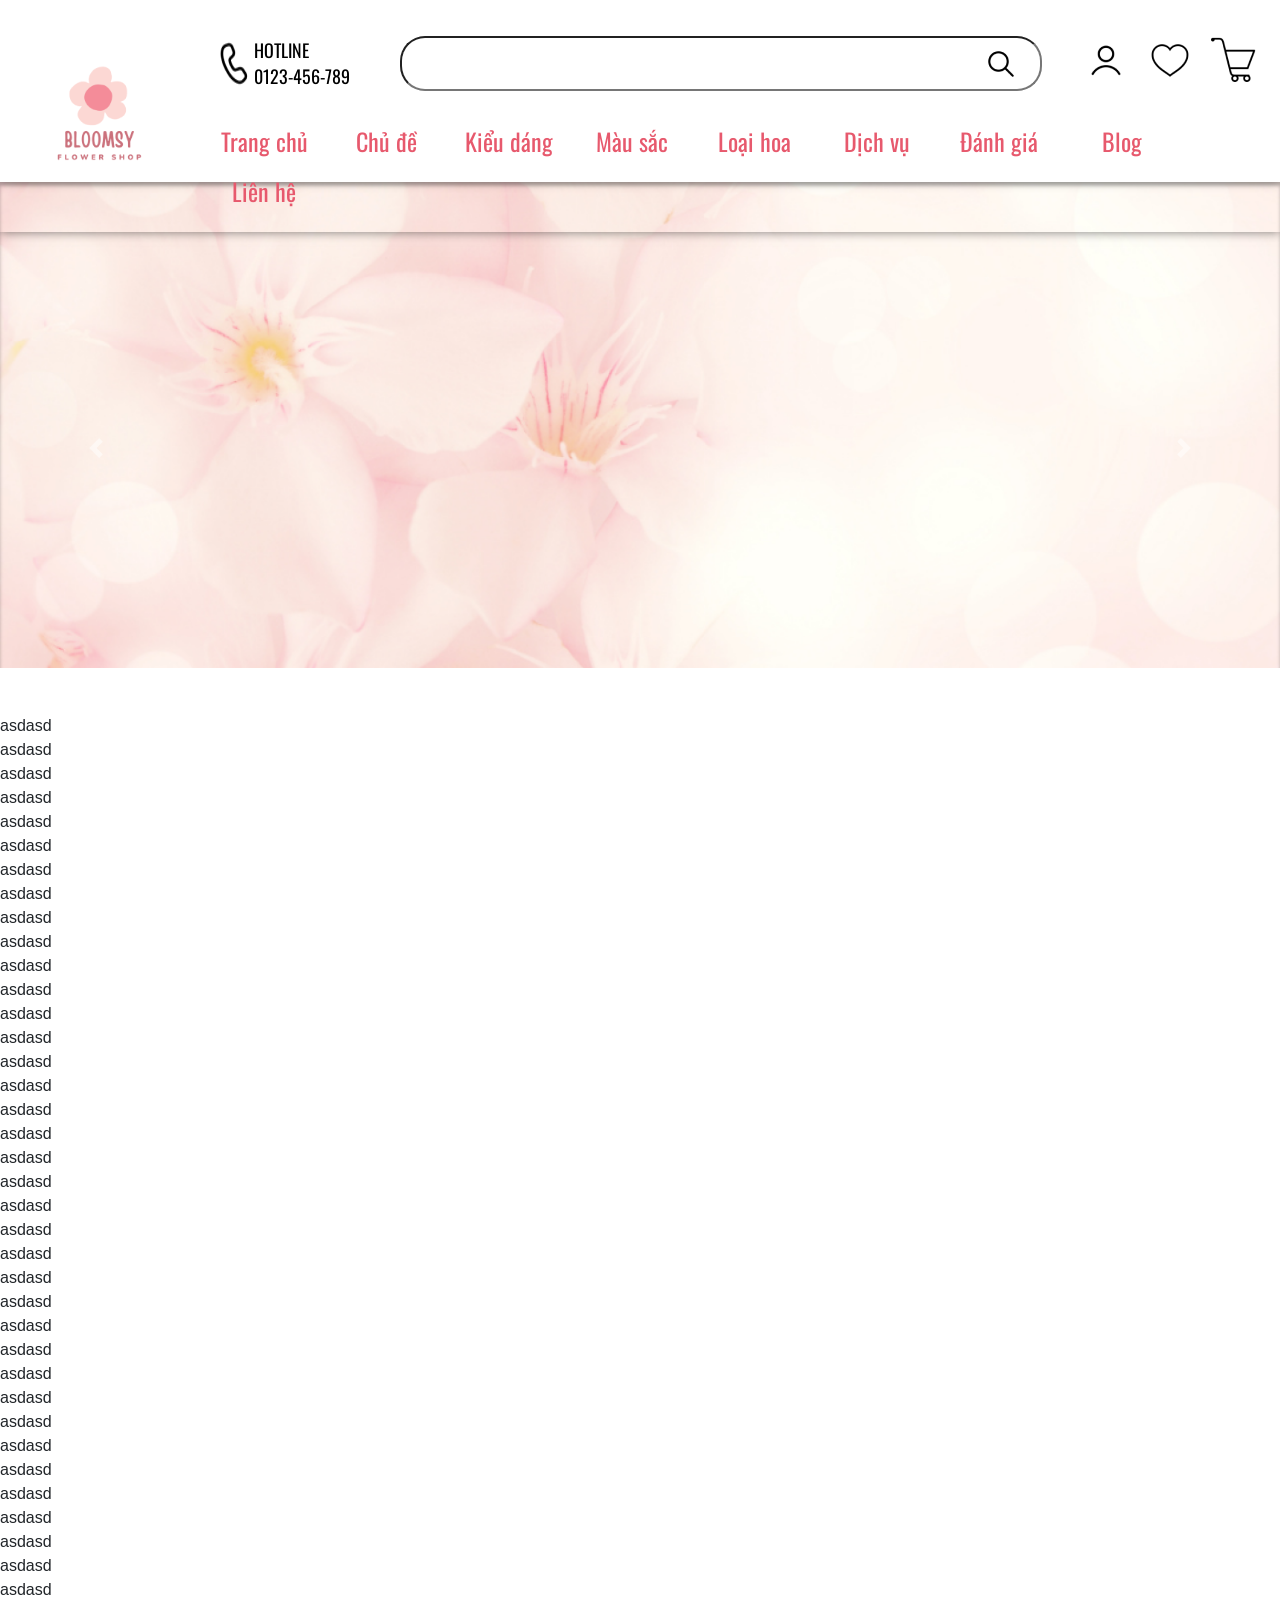
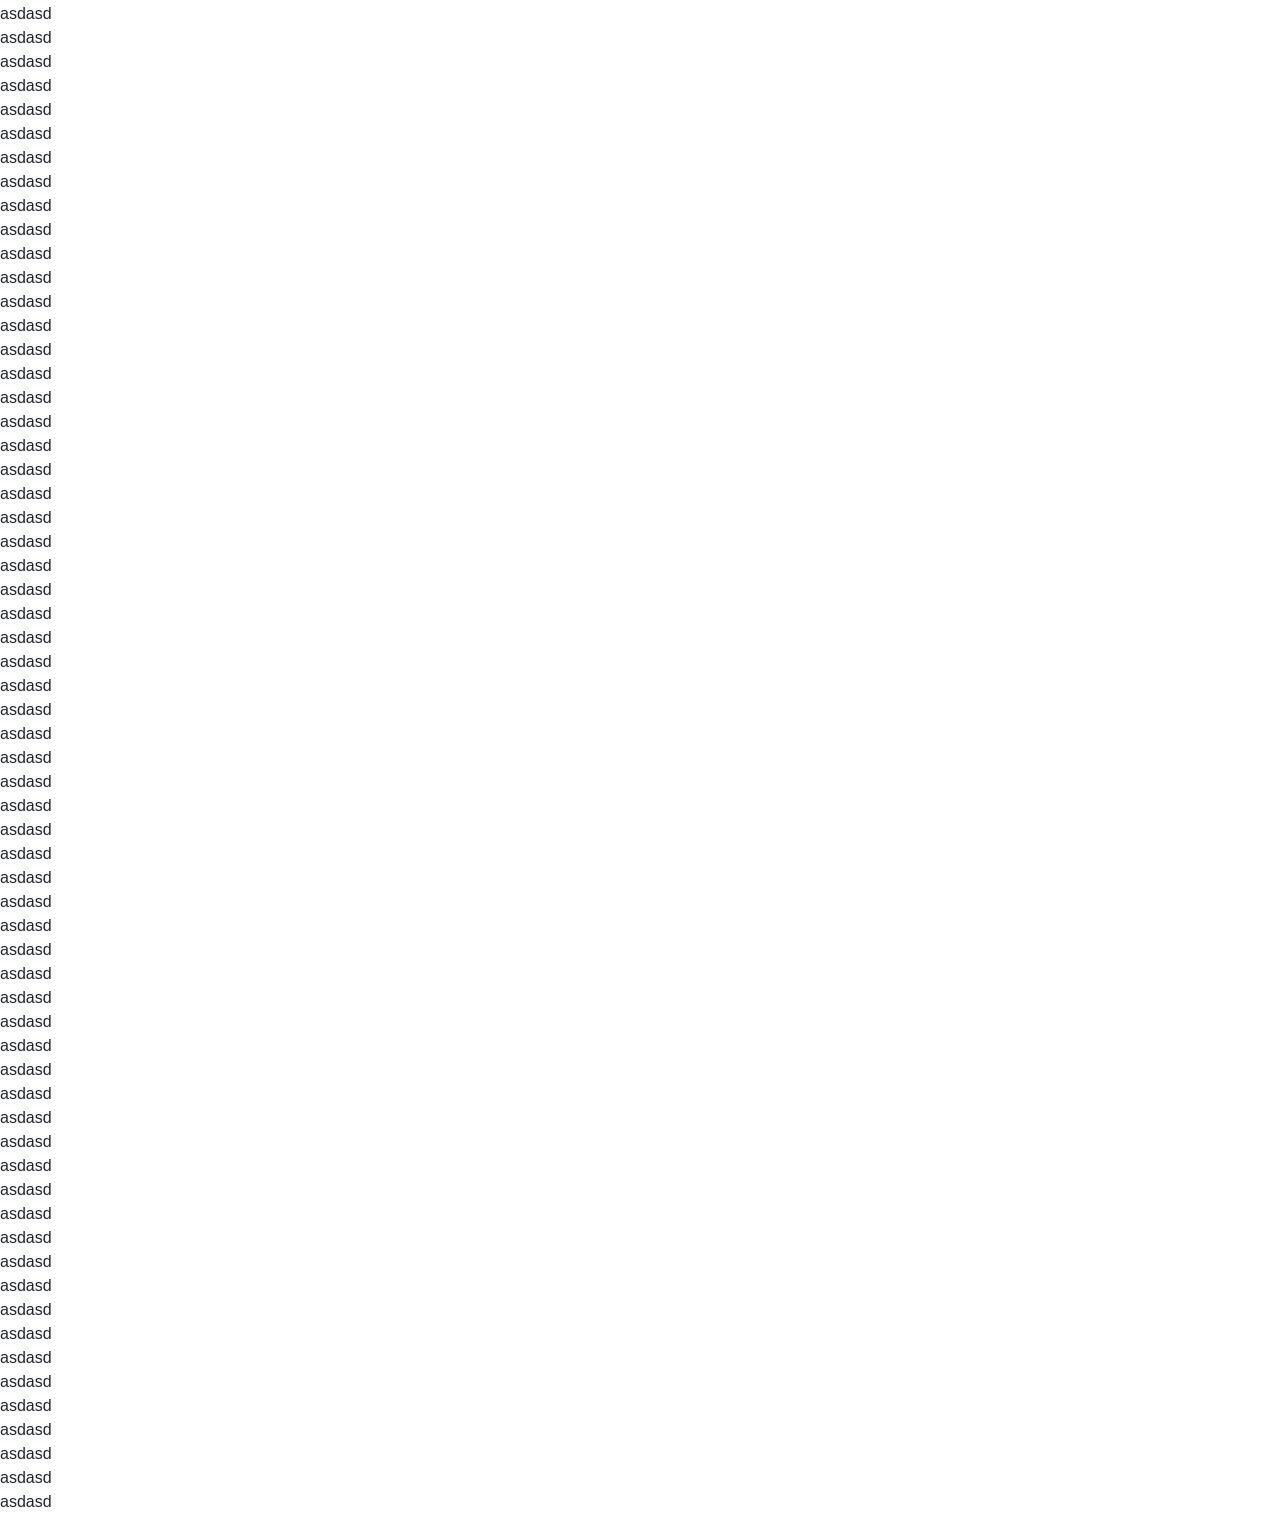
<file: main_page/index.html>
<!DOCTYPE html>
<html lang="en">

<head>
    <meta charset="UTF-8">
    <meta name="viewport" content="width=device-width, initial-scale=1.0">
    <title>Web bán hoa</title>
    <link rel="stylesheet" href="https://cdn.jsdelivr.net/npm/bootstrap@4.3.1/dist/css/bootstrap.min.css" integrity="sha384-ggOyR0iXCbMQv3Xipma34MD+dH/1fQ784/j6cY/iJTQUOhcWr7x9JvoRxT2MZw1T" crossorigin="anonymous">
    <script src="https://code.jquery.com/jquery-3.2.1.slim.min.js" integrity="sha384-KJ3o2DKtIkvYIK3UENzmM7KCkRr/rE9/Qpg6aAZGJwFDMVNA/GpGFF93hXpG5KkN" crossorigin="anonymous"></script>
    <script src="https://cdnjs.cloudflare.com/ajax/libs/popper.js/1.12.9/umd/popper.min.js" integrity="sha384-ApNbgh9B+Y1QKtv3Rn7W3mgPxhU9K/ScQsAP7hUibX39j7fakFPskvXusvfa0b4Q" crossorigin="anonymous"></script>
    <script src="https://maxcdn.bootstrapcdn.com/bootstrap/4.0.0/js/bootstrap.min.js" integrity="sha384-JZR6Spejh4U02d8jOt6vLEHfe/JQGiRRSQQxSfFWpi1MquVdAyjUar5+76PVCmYl" crossorigin="anonymous"></script>
    <link rel="stylesheet" href="assets/css/style.css">
    <link rel="preconnect" href="https://fonts.googleapis.com">
    <link rel="preconnect" href="https://fonts.gstatic.com" crossorigin>
    <link href="https://fonts.googleapis.com/css2?family=Oswald:wght@200;300;400;500;600;700&display=swap" rel="stylesheet">
</head>

<body>
    <div class="main">
        <div class="header">
            <div class="container-fluid header-bar">
                <div class="row ">
                    <div class="col-2 logo-header">
                        <div><img src="./assets/img/logo/logo.png" alt="" class="img-fluid"></div>
                    </div>

                    <div class="col-10 navigation-bar">
                        <!-- Begin First nav -->
                        <div class="row">
                            <div class="first-nav"> 
                                <div class="d-flex">
                                    <img src="./assets/img/phone/Phone.png" alt="" class="img-fluid">
                                    <div class="header-contact">
                                        <div>
                                            HOTLINE
                                        </div>
                                        <div>
                                            0123-456-789
                                        </div>
                                    </div>
                                    <div class="d-flex  align-items-center search-bar" >
                                        <input type="text" class="search-bar-input">
                                        <img src="./assets/img/search_button/Search_button.png" alt="" class="search-button">
                                    </div>
                                    <div class="user-icon">
                                        <img src="./assets/img/user_icon/user_icon.png" alt="">
                                    </div>
                                    <div class="favourite-icon">
                                        <img src="./assets/img/favourite_icon/favourite_icon.png" alt="">
                                    </div>
                                    <div class="shopping-cart">
                                        <img src="./assets/img/shopping_cart/shopping_cart.png" alt="">
                                    </div>
                                    <div class="cart-and-price">
                                        <div class="first-nav-text">Giỏ hàng</div>
                                        <div class="first-nav-text">0 VNĐ</div>
                                    </div>
                                </div>  
                            </div>
                        </div>
                        <!-- End First nav -->
                        <!-- Begin Second nav -->
                        <div class="row">
                            <div class="second-nav">
                                <div class="d-flex">
                                    <ul>
                                        <li><a href="">Trang chủ</a></li>
                                        <li><a href="">Chủ đề</a></li>
                                        <li><a href="">Kiểu dáng</a></li>
                                        <li><a href="">Màu sắc</a></li>
                                        <li><a href="">Loại hoa</a></li>
                                        <li><a href="">Dịch vụ</a></li>
                                        <li><a href="">Đánh giá</a></li>
                                        <li><a href="">Blog</a></li>
                                        <li><a href="" class="lien-he">Liên hệ</a></li>
                                    </ul>
                                </div>
                            </div>
                        </div>
                        <!-- End Second nav -->
                    </div>
                </div>
            </div>
        </div>

        <div class="slider">
            <div id="carouselExampleIndicators" class="carousel slide" data-ride="carousel">
                <ol class="carousel-indicators">
                    <li data-target="#carouselExampleIndicators" data-slide-to="0" class="active"></li>
                    <li data-target="#carouselExampleIndicators" data-slide-to="1"></li>
                    <li data-target="#carouselExampleIndicators" data-slide-to="2"></li>
                </ol>
                <div class="carousel-inner">
                    <div class="carousel-item active">
                        <img class="d-block w-100 carousel-image" src="./assets/img/slider_images/first_image.png" alt="First slide">
                    </div>
                    <div class="carousel-item">
                        <img class="d-block w-100 carousel-image" src="./assets/img/slider_images/second_image.jpeg" alt="Second slide">
                    </div>
                    <div class="carousel-item">
                        <img class="d-block w-100 carousel-image" src="./assets/img/slider_images/third_image.jpg" alt="Third slide">
                    </div>
                </div>
                <a class="carousel-control-prev" href="#carouselExampleIndicators" role="button" data-slide="prev">
                    <span class="carousel-control-prev-icon" aria-hidden="true"></span>
                    <span class="sr-only">Previous</span>
                </a>
                <a class="carousel-control-next" href="#carouselExampleIndicators" role="button" data-slide="next">
                    <span class="carousel-control-next-icon" aria-hidden="true"></span>
                    <span class="sr-only">Next</span>
                </a>
            </div>
        </div>

        <div class="content">
            <div>asdasd</div>
            <div>asdasd</div>
            <div>asdasd</div>
            <div>asdasd</div>
            <div>asdasd</div>
            <div>asdasd</div>
            <div>asdasd</div>
            <div>asdasd</div>
            <div>asdasd</div>
            <div>asdasd</div>
            <div>asdasd</div>
            <div>asdasd</div>
            <div>asdasd</div>
            <div>asdasd</div>
            <div>asdasd</div>
            <div>asdasd</div>
            <div>asdasd</div>
            <div>asdasd</div>
            <div>asdasd</div>
            <div>asdasd</div>
            <div>asdasd</div>
            <div>asdasd</div>
            <div>asdasd</div>
            <div>asdasd</div>
            <div>asdasd</div>
            <div>asdasd</div>
            <div>asdasd</div>
            <div>asdasd</div>
            <div>asdasd</div>
            <div>asdasd</div>
            <div>asdasd</div>
            <div>asdasd</div>
            <div>asdasd</div>
            <div>asdasd</div>
            <div>asdasd</div>
            <div>asdasd</div>
            <div>asdasd</div>
            <div>asdasd</div>
            <div>asdasd</div>
            <div>asdasd</div>
            <div>asdasd</div>
            <div>asdasd</div>
            <div>asdasd</div>
            <div>asdasd</div>
            <div>asdasd</div>
            <div>asdasd</div>
            <div>asdasd</div>
            <div>asdasd</div>
            <div>asdasd</div>
            <div>asdasd</div>
            <div>asdasd</div>
            <div>asdasd</div>
            <div>asdasd</div>
            <div>asdasd</div>
            <div>asdasd</div>
            <div>asdasd</div>
            <div>asdasd</div>
            <div>asdasd</div>
            <div>asdasd</div>
            <div>asdasd</div>
            <div>asdasd</div>
            <div>asdasd</div>
            <div>asdasd</div>
            <div>asdasd</div>
            <div>asdasd</div>
            <div>asdasd</div>
            <div>asdasd</div>
            <div>asdasd</div>
            <div>asdasd</div>
            <div>asdasd</div>
            <div>asdasd</div>
            <div>asdasd</div>
            <div>asdasd</div>
            <div>asdasd</div>
            <div>asdasd</div>
            <div>asdasd</div>
            <div>asdasd</div>
            <div>asdasd</div>
            <div>asdasd</div>
            <div>asdasd</div>
            <div>asdasd</div>
            <div>asdasd</div>
            <div>asdasd</div>
            <div>asdasd</div>
            <div>asdasd</div>
            <div>asdasd</div>
            <div>asdasd</div>
            <div>asdasd</div>
            <div>asdasd</div>
            <div>asdasd</div>
            <div>asdasd</div>
            <div>asdasd</div>
            <div>asdasd</div>
            <div>asdasd</div>
            <div>asdasd</div>
            <div>asdasd</div>
            <div>asdasd</div>
            <div>asdasd</div>
            <div>asdasd</div>
            <div>asdasd</div>
        </div>

        <div class="footer">

        </div>
    </div>

    <script>
    </script>
</body>

</html>
</file>
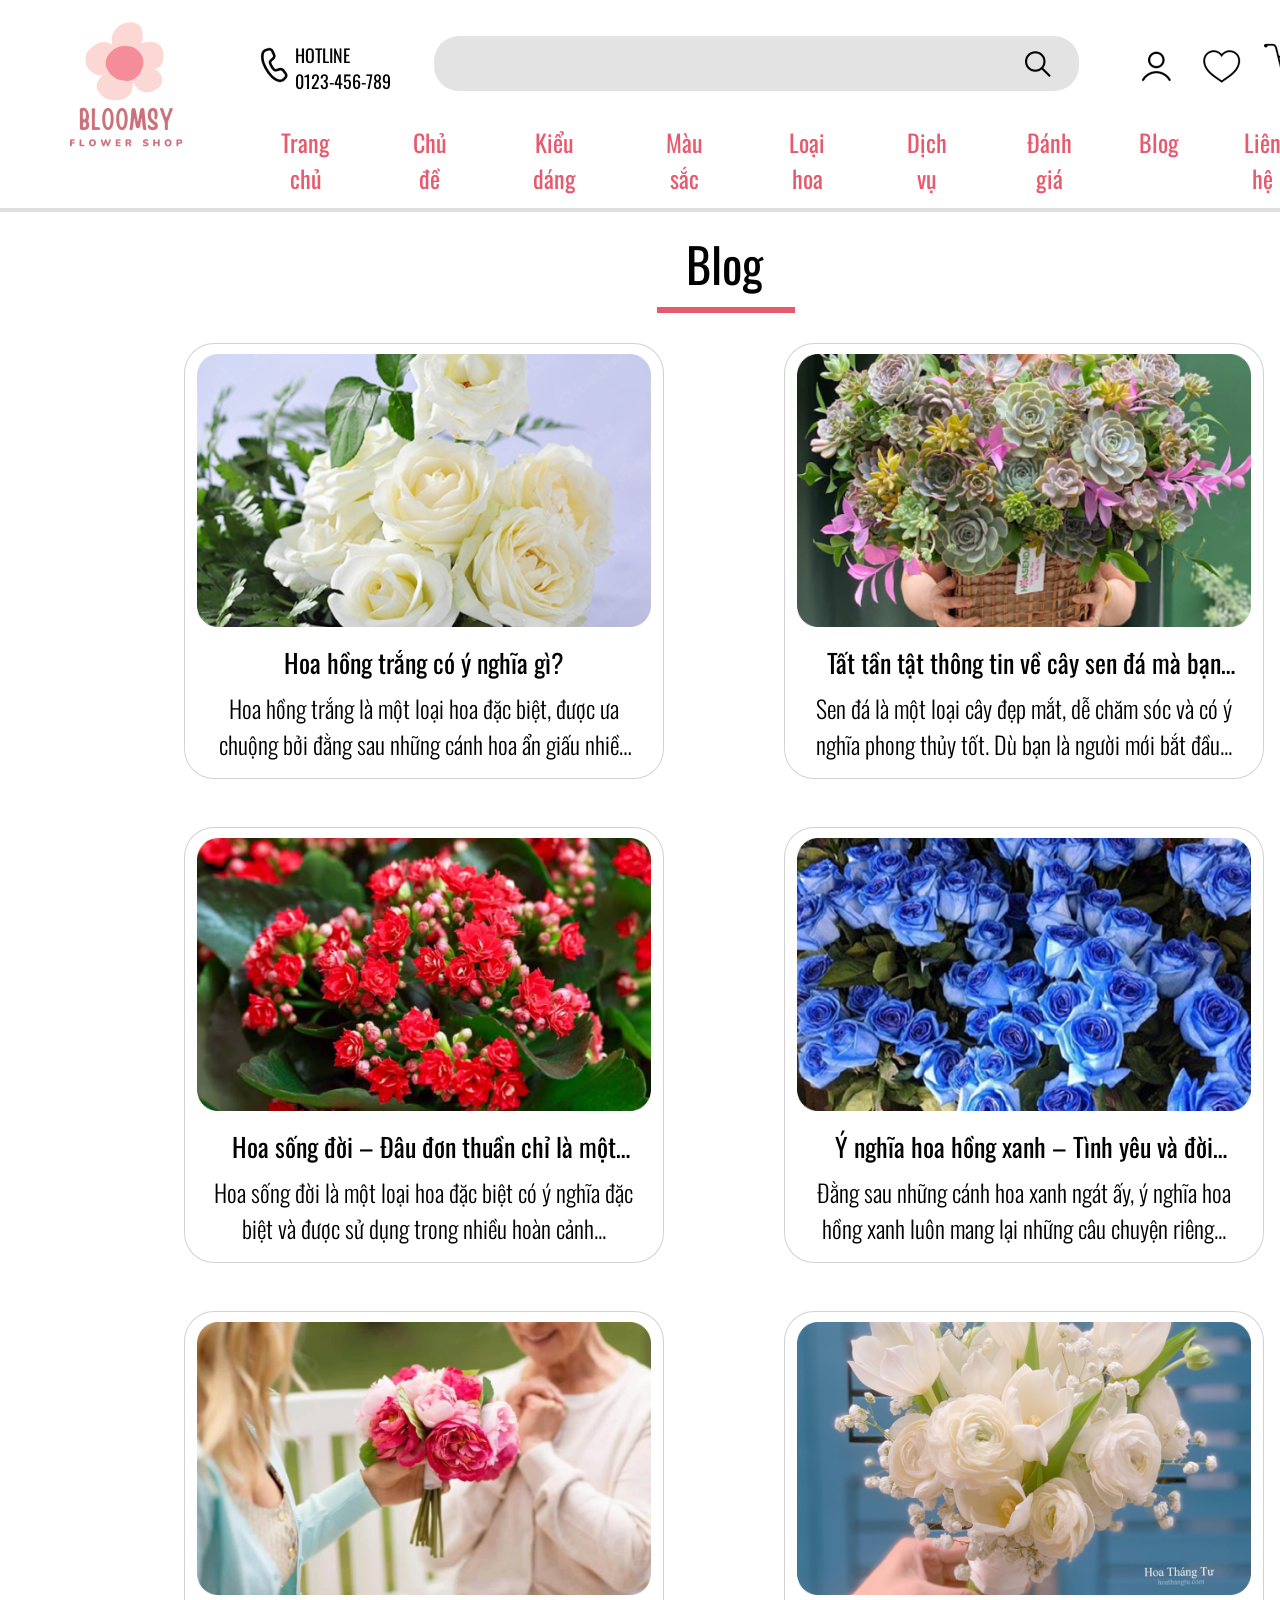
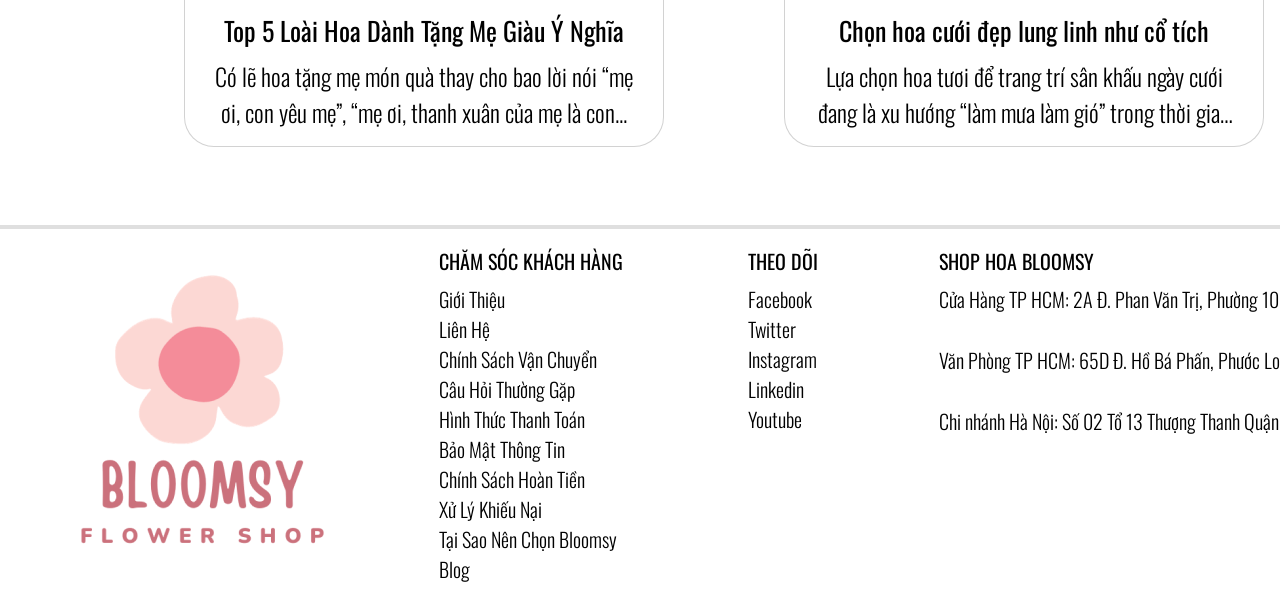
<file: Blog/blog.html>
<!DOCTYPE html>
<html lang="en">

<head>
    <meta charset="UTF-8">
    <meta name="viewport" content="width=device-width, initial-scale=1.0">
    <title>Blog</title>
    <link href="https://cdn.jsdelivr.net/npm/bootstrap@5.3.2/dist/css/bootstrap.min.css" rel="stylesheet"
        integrity="sha384-T3c6CoIi6uLrA9TneNEoa7RxnatzjcDSCmG1MXxSR1GAsXEV/Dwwykc2MPK8M2HN" crossorigin="anonymous">
    <link rel="preconnect" href="https://fonts.googleapis.com">
    <link rel="preconnect" href="https://fonts.gstatic.com" crossorigin>
    <link href="https://fonts.googleapis.com/css2?family=Oswald:wght@200;300;400;500;600;700&display=swap"
        rel="stylesheet">
    <link rel="stylesheet" href="blog.css">
</head>

<body>
    <div class="root">
        <div class="web-container">
            <div class="login-container">
                <!--Header-->
                <div class="container-fluid">
                    <div class="row">
                        <div class="col-2">
                            <img src="/flower_shop/img/2 1.png" alt="logo">
                        </div>
                        <div class="col-10" style="margin-top: 36px;">
                            <div class="row">
                                <div class="col d-flex" style="margin-top: 6px; margin-right: 60px;">
                                    <div class="phone-icon"><img src="/flower_shop/img/Phone.png" alt=""></div>
                                    <div class="contact">
                                        <div>HOTLINE</div>
                                        <div>0123-456-789</div>
                                    </div>
                                </div>
                                <div class="col d-flex">
                                    <div class="search" style="position: relative;">
                                        <div class="search">
                                            <input type="text" class="search-bar" placeholder=" ">
                                        </div>
                                        <div class="search-icon"><img src="/flower_shop/img/Search.png" alt=""></div>
                                    </div>
                                </div>
                                <div class="col">
                                    <div class="list-icon d-flex" style="margin-left:30px ;">
                                        <div class="icon"><a href=""><img src="/flower_shop/img/Customer.png"
                                                    alt=""></a></div>
                                        <div class="icon"><a href=""><img src="/flower_shop/img/Favorite.png"
                                                    alt=""></a></div>
                                        <div class="icon"><a href=""><img src="/flower_shop/img/Shopping Cart.png"
                                                    alt=""></a></div>
                                    </div>
                                </div>
                                <div class="col d-flex">
                                    <div class="total-cart">
                                        <div>Giỏ hàng</div>
                                        <div class="Total-cost-cart">0 VND</div>
                                    </div>
                                </div>
                            </div>
                            <div class="row">
                                <div class="col-11 d-flex">
                                    <div class="second-nav" style="display: flex;">
                                        <a href="" class="header-nav">Trang chủ</a>
                                        <a href="" class="header-nav">Chủ đề</a>
                                        <a href="" class="header-nav">Kiểu dáng</a>
                                        <a href="" class="header-nav">Màu sắc</a>
                                        <a href="" class="header-nav">Loại hoa</a>
                                        <a href="" class="header-nav">Dịch vụ</a>
                                        <a href="" class="header-nav">Đánh giá</a>
                                        <a href="" class="header-nav">Blog</a>
                                        <a href="" class="header-nav">Liên hệ</a>
                                    </div>
                                </div>
                            </div>
                        </div>
                    </div>
                </div>
                <!--Main-->
                <div class="container-fluid text-center" style="padding-bottom: 30px;">
                    <div class="row text-center" style="margin-bottom: 30px; margin-top: 20px;">
                        <div class="col ">
                            <h1 class="blog">Blog</h1>
                            <div class="line"></div>
                        </div>
                    </div>
                <!--Blog main-->
                    <div class="row align-content-center  justify-content-center mb-5">
                        <div class="card align-content-center text-center justify-content-center" style="width: 30rem;">
                            <img src="/flower_shop/img/Rectangle 56.png" class="card-img-top" alt="...">
                            <div class="card-body">
                                <h5 class="card-title">Hoa hồng trắng có ý nghĩa gì?</h5>
                                <p class="card-text">Hoa hồng trắng là một loại hoa đặc biệt, được ưa chuộng bởi
                                    đằng sau những cánh hoa ẩn giấu nhiều ý nghĩa...</p>
                            </div>
                        </div>
                        <div class="col-1"></div>
                        <div class="card align-content-center text-center justify-content-center" style="width: 30rem;">
                            <img src="/flower_shop/img/Rectangle 57.png" class="card-img-top" alt="...">
                            <div class="card-body">
                                <h5 class="card-title">Tất tần tật thông tin về cây sen đá mà bạn nên lưu ý</h5>
                                <p class="card-text">Sen đá là một loại cây đẹp mắt, dễ chăm sóc và có ý nghĩa phong
                                    thủy tốt. Dù bạn là người mới bắt đầu...</p>
                            </div>
                        </div>
                    </div>
                    <div class="row align-content-center  justify-content-center mb-5">
                        <div class="card align-content-center text-center justify-content-center" style="width: 30rem;">
                            <img src="/flower_shop/img/Rectangle 58.png" class="card-img-top" alt="...">
                            <div class="card-body">
                                <h5 class="card-title">Hoa sống đời – Đâu đơn thuần chỉ là một loài hoa!</h5>
                                <p class="card-text">Hoa sống đời là một loại hoa đặc biệt có ý nghĩa đặc biệt và được sử dụng trong nhiều hoàn cảnh...</p>
                            </div>
                        </div>
                        <div class="col-1"></div>
                        <div class="card align-content-center text-center justify-content-center" style="width: 30rem;">
                            <img src="/flower_shop/img/Rectangle 59.png" class="card-img-top" alt="...">
                            <div class="card-body">
                                <h5 class="card-title">Ý nghĩa hoa hồng xanh – Tình yêu và đời sống</h5>
                                <p class="card-text">Đằng sau những cánh hoa xanh ngát ấy, ý nghĩa hoa hồng xanh luôn mang lại những câu chuyện riêng...</p>
                            </div>
                        </div>
                    </div>
                    <div class="row align-content-center  justify-content-center mb-5">
                        <div class="card align-content-center text-center justify-content-center" style="width: 30rem;">
                            <img src="/flower_shop/img/Rectangle 60.png" class="card-img-top" alt="...">
                            <div class="card-body">
                                <h5 class="card-title">Top 5 Loài Hoa Dành Tặng Mẹ Giàu Ý Nghĩa</h5>
                                <p class="card-text">Có lẽ hoa tặng mẹ món quà thay cho bao lời nói “mẹ ơi, con yêu mẹ”, “mẹ ơi, thanh xuân của mẹ là con...</p>
                            </div>
                        </div>
                        <div class="col-1"></div>
                        <div class="card align-content-center text-center justify-content-center" style="width: 30rem;">
                            <img src="/flower_shop/img/Rectangle 61.png" class="card-img-top" alt="...">
                            <div class="card-body">
                                <h5 class="card-title">Chọn hoa cưới đẹp lung linh như cổ tích</h5>
                                <p class="card-text">Lựa chọn hoa tươi để trang trí sân khấu ngày cưới đang là xu hướng “làm mưa làm gió” trong thời gian gần đây..</p>
                            </div>
                        </div>
                    </div>
                <!--Blog end-->
                </div>
                <!--Footer-->
                <div class="container-fluid">
                    <div class="row">
                        <div class="col-3" style="margin: 30px 0 34px 45px;">
                            <img src="/flower_shop/img/2 2.png" alt="logo">
                        </div>
                        <div class="col-2" style="margin-left: 20px;">
                            <div class="footer">
                                <h3>chăm sóc khách hàng</h3>
                                <a href="">Giới Thiệu</a>
                                <a href="">Liên Hệ</a>
                                <a href="">Chính Sách Vận Chuyển</a>
                                <a href="">Câu Hỏi Thường Gặp</a>
                                <a href="">Hình Thức Thanh Toán</a>
                                <a href="">Bảo Mật Thông Tin</a>
                                <a href="">Chính Sách Hoàn Tiền</a>
                                <a href="">Xử Lý Khiếu Nại</a>
                                <a href="">Tại Sao Nên Chọn Bloomsy</a>
                                <a href="">Blog</a>
                            </div>
                        </div>
                        <div class="col-1" style="margin-left: 68px;">
                            <div class="footer">
                                <h3>theo dõi</h3>
                                <a href="">Facebook</a>
                                <a href="">Twitter</a>
                                <a href="">Instagram</a>
                                <a href="">Linkedin</a>
                                <a href="">Youtube</a>
                            </div>
                        </div>
                        <div class="col" style="margin-left: 70px;">
                            <div class="footer">
                                <h3>shop hoa bloomsy</h3>
                                <p>Cửa Hàng TP HCM: 2A Đ. Phan Văn Trị, Phường 10, Gò Vấp, TP.HCM</p>
                                <p>Văn Phòng TP HCM: 65D Đ. Hồ Bá Phấn, Phước Long A, Thủ Đức, TP.HCM</p>
                                <p>Chi nhánh Hà Nội: Số 02 Tổ 13 Thượng Thanh Quận Long Biên, Hà Nội</p>
                            </div>
                        </div>
                    </div>
                </div>
            </div>
        </div>
    </div>
    <script src="https://cdn.jsdelivr.net/npm/bootstrap@5.3.2/dist/js/bootstrap.bundle.min.js"
        integrity="sha384-C6RzsynM9kWDrMNeT87bh95OGNyZPhcTNXj1NW7RuBCsyN/o0jlpcV8Qyq46cDfL"
        crossorigin="anonymous"></script>
</body>

</html>
</file>
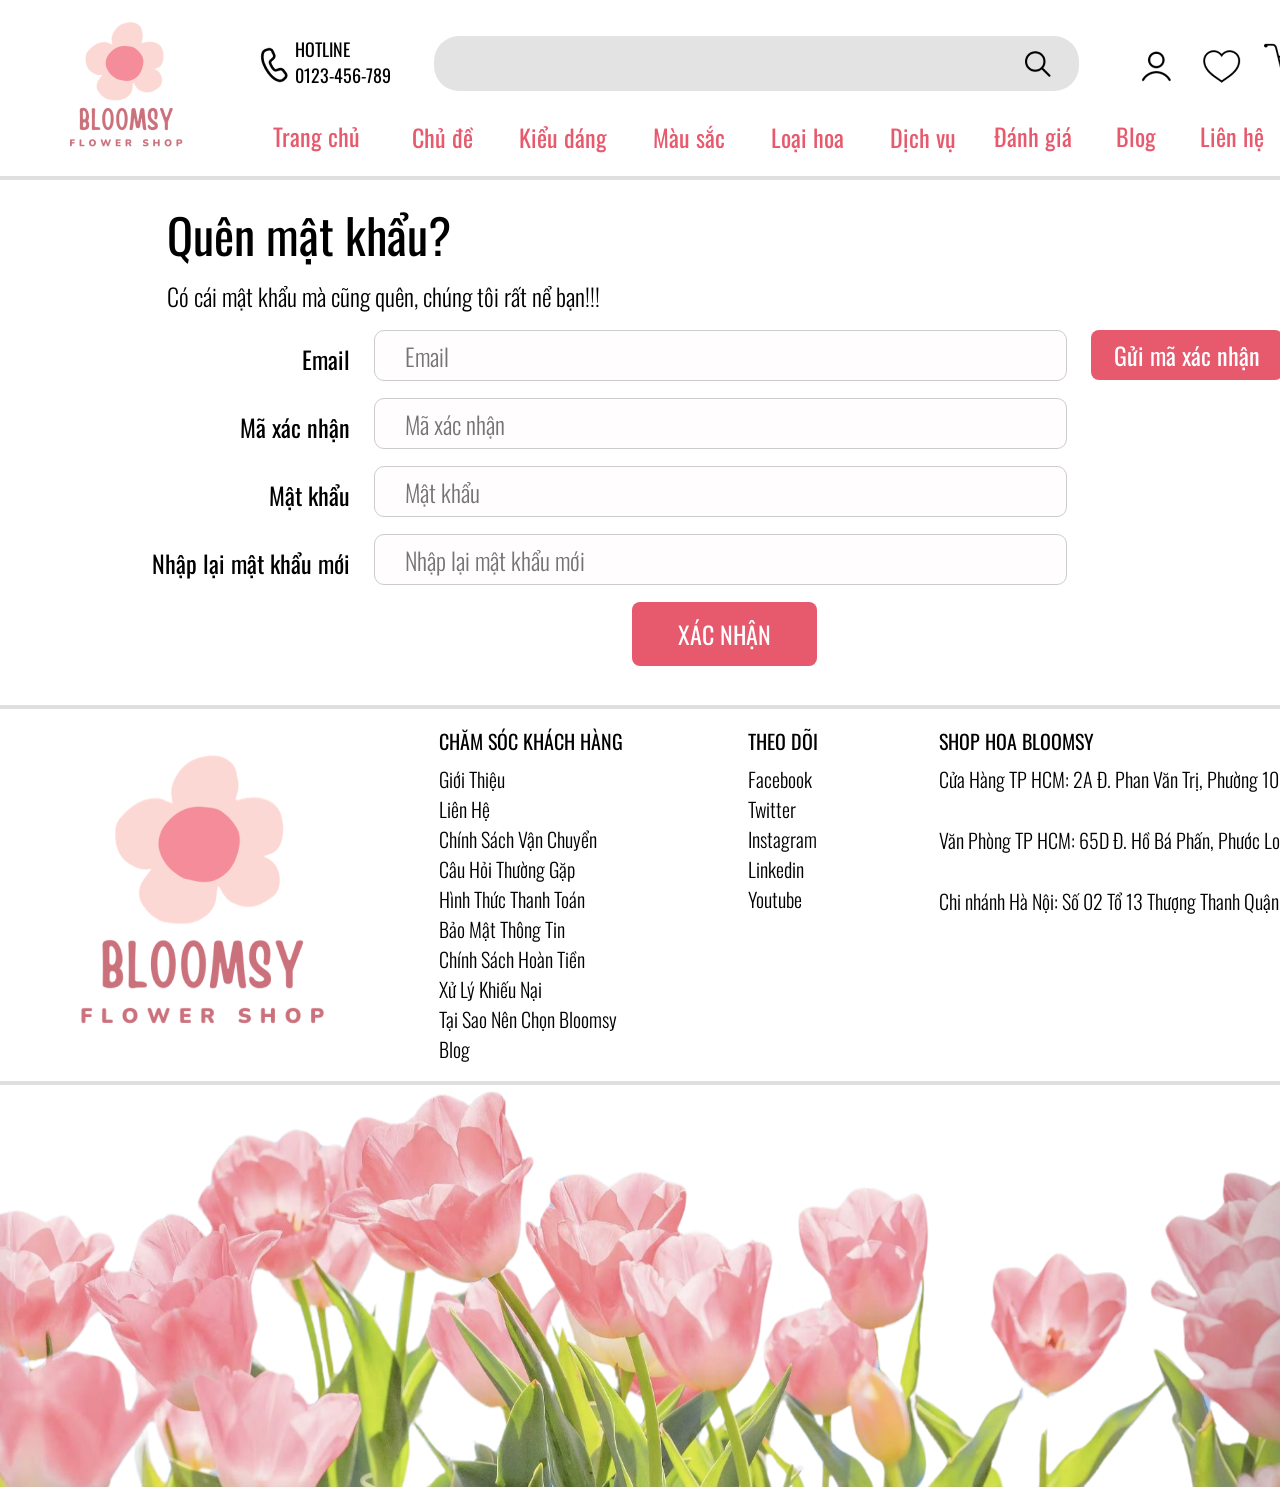
<file: flower_shop/test.html>
<!DOCTYPE html>
<html lang="en">
<head>
    <meta charset="UTF-8">
    <meta name="viewport" content="width=device-width, initial-scale=1.0">
    <title>Test</title>
    <link href="https://cdn.jsdelivr.net/npm/bootstrap@5.3.2/dist/css/bootstrap.min.css" rel="stylesheet" integrity="sha384-T3c6CoIi6uLrA9TneNEoa7RxnatzjcDSCmG1MXxSR1GAsXEV/Dwwykc2MPK8M2HN" crossorigin="anonymous">
    <link rel="preconnect" href="https://fonts.googleapis.com">
    <link rel="preconnect" href="https://fonts.gstatic.com" crossorigin>
    <link href="https://fonts.googleapis.com/css2?family=Oswald:wght@200;300;400;500;600;700&display=swap" rel="stylesheet">
    <link rel="stylesheet" href="styletest.css">
</head>
<body>
    <div class="root">
        <div class="web-container">
            <div class="login-container">
                <!--Header-->
                <div class="container-fluid">
                    <div class="row">
                        <div class="col-2">
                            <img src="/flower_shop/img/2 1.png" alt="logo">
                        </div>
                        <div class="col-10" style="margin-top: 36px;">
                            <div class="row">
                                <div class="col d-flex" style=" margin-right: 60px;">
                                    <div class="phone-icon" style="margin-top: 6px;"><img src="/flower_shop/img/Phone.png" alt=""></div>
                                    <div class="contact">
                                        <div>HOTLINE</div>
                                        <div>0123-456-789</div>
                                    </div>
                                </div>
                                <div class="col d-flex">
                                    <div class="search" style="position: relative;">
                                        <div class="search">
                                            <input type="text" class="search-bar" placeholder=" ">
                                        </div>
                                        <div class="search-icon"><img src="/flower_shop/img/Search.png" alt=""></div>
                                    </div>
                                </div>
                                <div class="col">
                                    <div class="list-icon d-flex" style="margin-left:30px ;">
                                        <div class="icon"><a href=""><img src="/flower_shop/img/Customer.png" alt=""></a></div>
                                        <div class="icon"><a href=""><img src="/flower_shop/img/Favorite.png" alt=""></a></div>
                                        <div class="icon"><a href=""><img src="/flower_shop/img/Shopping Cart.png" alt=""></a></div>
                                    </div>
                                </div>
                                <div class="col d-flex">
                                    <div class="total-cart">
                                        <div>Giỏ hàng</div>
                                        <div class="Total-cost-cart">0 VND</div>
                                    </div>
                                </div>
                            </div>
                            <div class="row">
                                <div class="col-11 d-flex">
                                    <div class="second-nav" style="display: flex;">
                                        <div class="header-nav">
                                            <a href="" class="header-nav">Trang chủ</a>
                                        </div>
                                        <div class="dropdown">
                                            <a class="btn" href="#" data-bs-toggle="dropdown">Chủ đề</a>
                                        <ul class="dropdown-menu">
                                            <li><a class="dropdown-item" href="#">Hoa sinh nhật</a></li>
                                            <li><a class="dropdown-item" href="#">Hoa khai trương</a></li>
                                            <li><a class="dropdown-item" href="#">Hoa chia buồn</a></li>
                                            <li><a class="dropdown-item" href="#">Hoa tình yêu</a></li>
                                          </ul>
                                        </div>
                                        <div class="dropdown">
                                            <a class="btn" href="#" role="button" data-bs-toggle="dropdown" aria-expanded="false">Kiểu dáng</a>
                                        <ul class="dropdown-menu">
                                            <li><a class="dropdown-item" href="#">Bó hoa tươi</a></li>
                                            <li><a class="dropdown-item" href="#">Giỏ hoa tươi</a></li>
                                          </ul>
                                        </div>
                                        <div class="dropdown">
                                            <a class="btn " href="#" role="button" data-bs-toggle="dropdown" aria-expanded="false">Màu sắc</a>
                                        <ul class="dropdown-menu">
                                            <li><a class="dropdown-item" href="#">Màu trắng</a></li>
                                            <li><a class="dropdown-item" href="#">Màu đỏ</a></li>
                                            <li><a class="dropdown-item" href="#">Màu hồng</a></li>
                                            <li><a class="dropdown-item" href="#">Màu xanh dương</a></li>
                                            <li><a class="dropdown-item" href="#">Kết hợp màu</a></li>
                                          </ul>
                                        </div>
                                        <div class="dropdown">
                                            <a class="btn " href="#" role="button" data-bs-toggle="dropdown" aria-expanded="false">Loại hoa</a>
                                        <ul class="dropdown-menu">
                                            <li><a class="dropdown-item" href="#">Hoa hồng</a></li>
                                            <li><a class="dropdown-item" href="#">Hoa baby</a></li>
                                            <li><a class="dropdown-item" href="#">Hoa hướng dương</a></li>
                                            <li><a class="dropdown-item" href="#">Hoa lan hồ điệp</a></li>
                                            <li><a class="dropdown-item" href="#">Hoa tulip</a></li>
                                          </ul>
                                        </div>
                                        <div class="dropdown">
                                            <a class="btn " href="#" role="button" data-bs-toggle="dropdown" aria-expanded="false">Dịch vụ</a>
                                        <ul class="dropdown-menu">
                                            <li><a class="dropdown-item" href="#">Tự thiết kế</a></li>
                                            <li><a class="dropdown-item" href="#">Quà tặng kèm</a></li>
                                            <li><a class="dropdown-item" href="#">Something else here</a></li>
                                          </ul>
                                        </div>
                                        <div class="header-nav">
                                            <a href="" class="header-nav">Đánh giá</a>
                                        </div>
                                        <div class="header-nav">
                                            <a href="" class="header-nav">Blog</a>
                                        </div>
                                        <div class="header-nav">
                                            <a href="" class="header-nav">Liên hệ</a>
                                        </div>
                                    </div>     
                                </div>
                            </div>
                        </div>
                    </div>
                </div>
                <!--Main đăng nhập-->
                <div class="container-fluid">
                    <div class="row">
                        <div class="col" style="margin-left: 155px;">
                            <div class="text">
                                <h1>Quên mật khẩu?</h1>
                                <p>Có cái mật khẩu mà cũng quên, chúng tôi rất nể bạn!!!</p>
                            </div>
                        </div>
                    </div>
                    <div class="row">
                        <div class="col-3 text-end">
                            <p class="form-forget">Email</p>
                        </div>
                        <div class="col">
                            <input type="email" class="input-forget" placeholder="Email">
                        </div>
                        <div class="col">
                            <input type="button" class="btn-valid" value="Gửi mã xác nhận">
                        </div>
                    </div>
                    <div class="row">
                        <div class="col-3 text-end">
                            <p class="form-forget">Mã xác nhận</p>
                        </div>
                        <div class="col">
                            <input type="email" class="input-forget" placeholder="Mã xác nhận">
                        </div>
                    </div>
                    <div class="row">
                        <div class="col-3 text-end">
                            <p class="form-forget">Mật khẩu</p>
                        </div>
                        <div class="col">
                            <input type="password" class="input-forget" placeholder="Mật khẩu">
                        </div>
                    </div>
                    <div class="row">
                        <div class="col-3 text-end">
                            <p class="form-forget">Nhập lại mật khẩu mới</p>
                        </div>
                        <div class="col">
                            <input type="password" class="input-forget" placeholder="Nhập lại mật khẩu mới">
                        </div>
                    </div>
                    <div class="row text-center" >
                        <div class="col" style="margin-bottom:39px;">
                            <input type="submit" value="XÁC NHẬN" class="btn-confirm">
                        </div>
                    </div>
                </div>
                <!--Footer-->
                <div class="container-fluid">
                    <div class="row">
                        <div class="col-3" style="margin: 30px 0 34px 45px;">
                            <img src="/flower_shop/img/2 2.png" alt="logo">
                        </div>
                        <div class="col-2" style="margin-left: 20px;">
                            <div class="footer">
                                <h3>chăm sóc khách hàng</h3>
                                <a href="">Giới Thiệu</a>
                                <a href="">Liên Hệ</a>
                                <a href="">Chính Sách Vận Chuyển</a>
                                <a href="">Câu Hỏi Thường Gặp</a>
                                <a href="">Hình Thức Thanh Toán</a>
                                <a href="">Bảo Mật Thông Tin</a>
                                <a href="">Chính Sách Hoàn Tiền</a>
                                <a href="">Xử Lý Khiếu Nại</a>
                                <a href="">Tại Sao Nên Chọn Bloomsy</a>
                                <a href="">Blog</a>
                            </div>
                        </div>
                        <div class="col-1" style="margin-left: 68px;">
                            <div class="footer">
                                <h3>theo dõi</h3>
                                <a href="">Facebook</a>
                                <a href="">Twitter</a>
                                <a href="">Instagram</a>
                                <a href="">Linkedin</a>
                                <a href="">Youtube</a>
                            </div>
                        </div>
                        <div class="col" style="margin-left: 70px;">
                            <div class="footer">
                                <h3>shop hoa bloomsy</h3>
                                <p>Cửa Hàng TP HCM: 2A Đ. Phan Văn Trị, Phường 10, Gò Vấp, TP.HCM</p>
                                <p>Văn Phòng TP HCM: 65D Đ. Hồ Bá Phấn, Phước Long A, Thủ Đức, TP.HCM</p>
                                <p>Chi nhánh Hà Nội: Số 02 Tổ 13 Thượng Thanh Quận Long Biên, Hà Nội</p>
                            </div>
                        </div>
                    </div>
                </div>
            </div>
        </div>
        <div class="row">
            <div class="col-12"><img src="/flower_shop/img/footer-backround.png" alt="" style="width: 100%;"></div>
        </div>
    </div>
    <script src="https://cdn.jsdelivr.net/npm/bootstrap@5.3.2/dist/js/bootstrap.bundle.min.js" integrity="sha383-C6RzsynM9kWDrMNeT87bh95OGNyZPhcTNXj1NW7RuBCsyN/o0jlpcV8Qyq46cDfL" crossorigin="anonymous"></script>
</body>
</html>
</file>
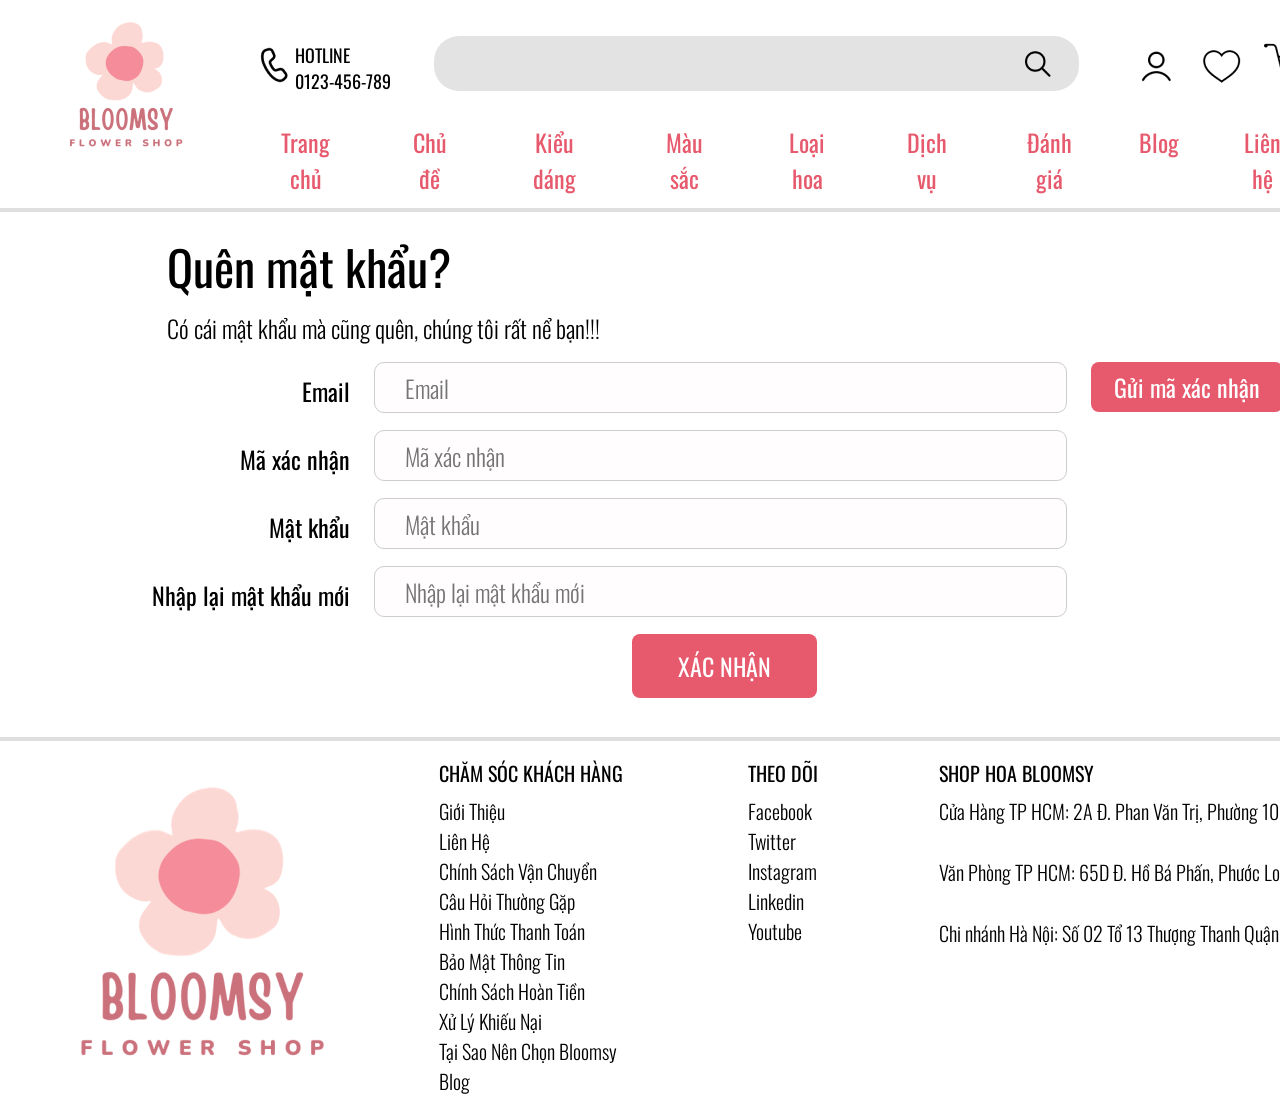
<file: ForgetPassword/ForgetPassword.html>
<!DOCTYPE html>
<html lang="en">
<head>
    <meta charset="UTF-8">
    <meta name="viewport" content="width=device-width, initial-scale=1.0">
    <title>Forget Password</title>
    <link href="https://cdn.jsdelivr.net/npm/bootstrap@5.3.2/dist/css/bootstrap.min.css" rel="stylesheet" integrity="sha384-T3c6CoIi6uLrA9TneNEoa7RxnatzjcDSCmG1MXxSR1GAsXEV/Dwwykc2MPK8M2HN" crossorigin="anonymous">
    <link rel="preconnect" href="https://fonts.googleapis.com">
    <link rel="preconnect" href="https://fonts.gstatic.com" crossorigin>
    <link href="https://fonts.googleapis.com/css2?family=Oswald:wght@200;300;400;500;600;700&display=swap" rel="stylesheet">
    <link rel="stylesheet" href="forgetpassword.css">
</head>
<body>
    <div class="root">
        <div class="web-container">
            <div class="login-container">
                <!--Header-->
                <div class="container-fluid">
                    <div class="row">
                        <div class="col-2">
                            <img src="/flower_shop/img/2 1.png" alt="logo">
                        </div>
                        <div class="col-10" style="margin-top: 36px;">
                            <div class="row">
                                <div class="col d-flex" style="margin-top: 6px; margin-right: 60px;">
                                    <div class="phone-icon"><img src="/flower_shop/img/Phone.png" alt=""></div>
                                    <div class="contact">
                                        <div>HOTLINE</div>
                                        <div>0123-456-789</div>
                                    </div>
                                </div>
                                <div class="col d-flex">
                                    <div class="search" style="position: relative;">
                                        <div class="search">
                                            <input type="text" class="search-bar" placeholder=" ">
                                        </div>
                                        <div class="search-icon"><img src="/flower_shop/img/Search.png" alt=""></div>
                                    </div>
                                </div>
                                <div class="col">
                                    <div class="list-icon d-flex" style="margin-left:30px ;">
                                        <div class="icon"><a href=""><img src="/flower_shop/img/Customer.png" alt=""></a></div>
                                        <div class="icon"><a href=""><img src="/flower_shop/img/Favorite.png" alt=""></a></div>
                                        <div class="icon"><a href=""><img src="/flower_shop/img/Shopping Cart.png" alt=""></a></div>
                                    </div>
                                </div>
                                <div class="col d-flex">
                                    <div class="total-cart">
                                        <div>Giỏ hàng</div>
                                        <div class="Total-cost-cart">0 VND</div>
                                    </div>
                                </div>
                            </div>
                            <div class="row">
                                <div class="col-11 d-flex">
                                    <div class="second-nav" style="display: flex;">
                                            <a href="" class="header-nav">Trang chủ</a>
                                            <a href="" class="header-nav">Chủ đề</a>
                                            <a href="" class="header-nav">Kiểu dáng</a>
                                            <a href="" class="header-nav">Màu sắc</a>
                                            <a href="" class="header-nav">Loại hoa</a>
                                            <a href="" class="header-nav">Dịch vụ</a>
                                            <a href="" class="header-nav">Đánh giá</a>
                                            <a href="" class="header-nav">Blog</a>
                                            <a href="" class="header-nav">Liên hệ</a>
                                    </div>     
                                </div>
                            </div>
                        </div>
                    </div>
                </div>
                <!--Main đăng nhập-->
                <div class="container-fluid">
                    <div class="row">
                        <div class="col" style="margin-left: 155px;">
                            <div class="text">
                                <h1>Quên mật khẩu?</h1>
                                <p>Có cái mật khẩu mà cũng quên, chúng tôi rất nể bạn!!!</p>
                            </div>
                        </div>
                    </div>
                    <div class="row">
                        <div class="col-3 text-end">
                            <p class="form-forget">Email</p>
                        </div>
                        <div class="col">
                            <input type="email" class="input-forget" placeholder="Email">
                        </div>
                        <div class="col">
                            <input type="button" class="btn-valid" value="Gửi mã xác nhận">
                        </div>
                    </div>
                    <div class="row">
                        <div class="col-3 text-end">
                            <p class="form-forget">Mã xác nhận</p>
                        </div>
                        <div class="col">
                            <input type="email" class="input-forget" placeholder="Mã xác nhận">
                        </div>
                    </div>
                    <div class="row">
                        <div class="col-3 text-end">
                            <p class="form-forget">Mật khẩu</p>
                        </div>
                        <div class="col">
                            <input type="password" class="input-forget" placeholder="Mật khẩu">
                        </div>
                    </div>
                    <div class="row">
                        <div class="col-3 text-end">
                            <p class="form-forget">Nhập lại mật khẩu mới</p>
                        </div>
                        <div class="col">
                            <input type="password" class="input-forget" placeholder="Nhập lại mật khẩu mới">
                        </div>
                    </div>
                    <div class="row text-center" >
                        <div class="col" style="margin-bottom:39px;">
                            <input type="submit" value="XÁC NHẬN" class="btn-confirm">
                        </div>
                    </div>
                </div>
                <!--Footer-->
                <div class="container-fluid">
                    <div class="row">
                        <div class="col-3" style="margin: 30px 0 34px 45px;">
                            <img src="/flower_shop/img/2 2.png" alt="logo">
                        </div>
                        <div class="col-2" style="margin-left: 20px;">
                            <div class="footer">
                                <h3>chăm sóc khách hàng</h3>
                                <a href="">Giới Thiệu</a>
                                <a href="">Liên Hệ</a>
                                <a href="">Chính Sách Vận Chuyển</a>
                                <a href="">Câu Hỏi Thường Gặp</a>
                                <a href="">Hình Thức Thanh Toán</a>
                                <a href="">Bảo Mật Thông Tin</a>
                                <a href="">Chính Sách Hoàn Tiền</a>
                                <a href="">Xử Lý Khiếu Nại</a>
                                <a href="">Tại Sao Nên Chọn Bloomsy</a>
                                <a href="">Blog</a>
                            </div>
                        </div>
                        <div class="col-1" style="margin-left: 68px;">
                            <div class="footer">
                                <h3>theo dõi</h3>
                                <a href="">Facebook</a>
                                <a href="">Twitter</a>
                                <a href="">Instagram</a>
                                <a href="">Linkedin</a>
                                <a href="">Youtube</a>
                            </div>
                        </div>
                        <div class="col" style="margin-left: 70px;">
                            <div class="footer">
                                <h3>shop hoa bloomsy</h3>
                                <p>Cửa Hàng TP HCM: 2A Đ. Phan Văn Trị, Phường 10, Gò Vấp, TP.HCM</p>
                                <p>Văn Phòng TP HCM: 65D Đ. Hồ Bá Phấn, Phước Long A, Thủ Đức, TP.HCM</p>
                                <p>Chi nhánh Hà Nội: Số 02 Tổ 13 Thượng Thanh Quận Long Biên, Hà Nội</p>
                            </div>
                        </div>
                    </div>
                </div>
            </div>
        </div>
    </div>
    <script src="https://cdn.jsdelivr.net/npm/bootstrap@5.3.2/dist/js/bootstrap.bundle.min.js" integrity="sha383-C6RzsynM9kWDrMNeT87bh95OGNyZPhcTNXj1NW7RuBCsyN/o0jlpcV8Qyq46cDfL" crossorigin="anonymous"></script>
</body>
</html>
</file>
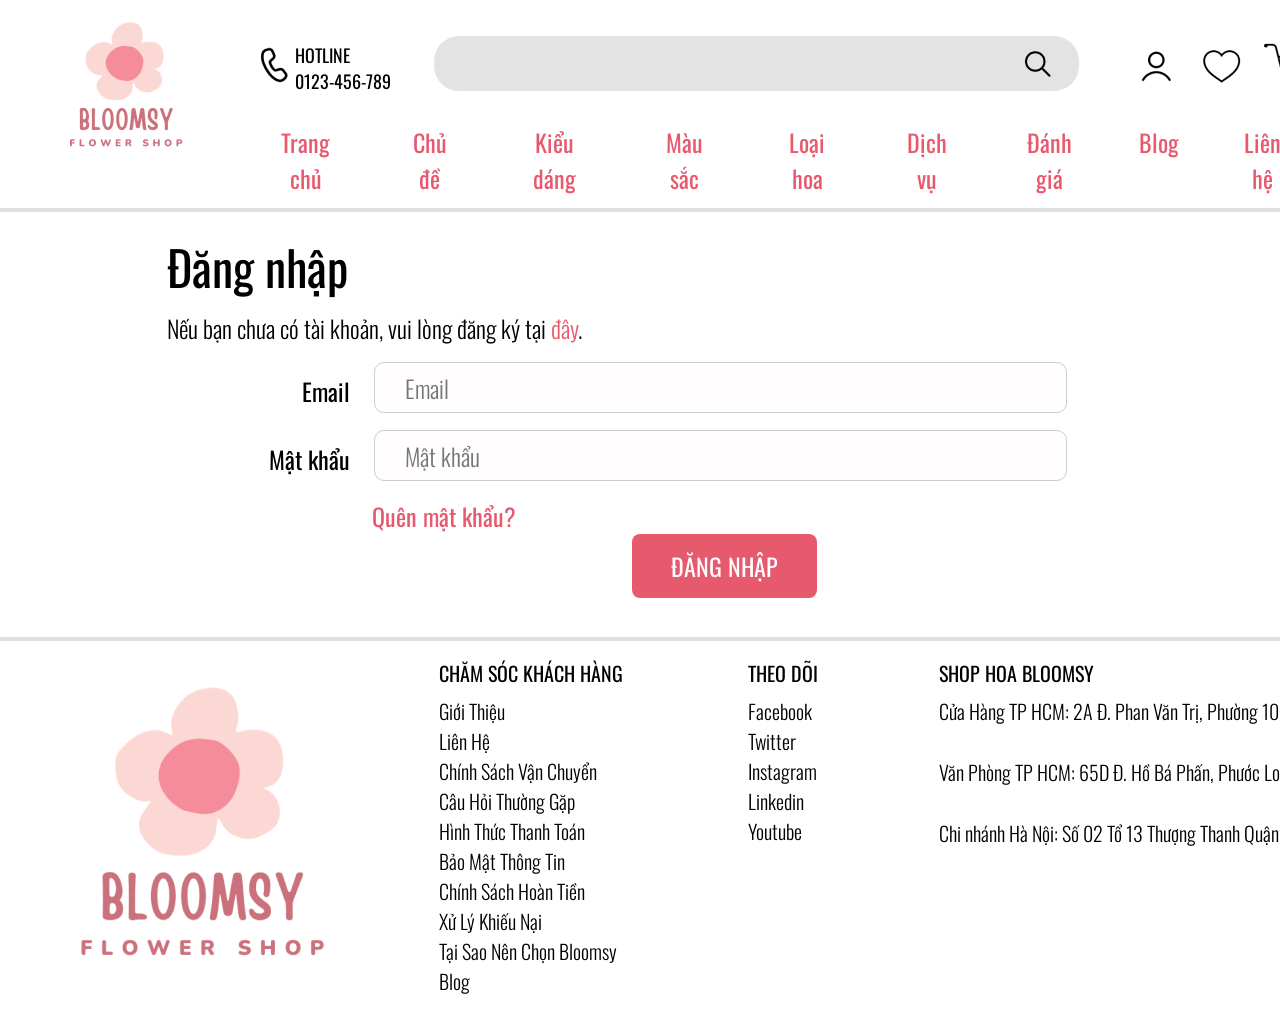
<file: Login/login-page.html>
<!DOCTYPE html>
<html lang="en">
<head>
    <meta charset="UTF-8">
    <meta name="viewport" content="width=device-width, initial-scale=1.0">
    <title>Login</title>
    <link href="https://cdn.jsdelivr.net/npm/bootstrap@5.3.2/dist/css/bootstrap.min.css" rel="stylesheet" integrity="sha384-T3c6CoIi6uLrA9TneNEoa7RxnatzjcDSCmG1MXxSR1GAsXEV/Dwwykc2MPK8M2HN" crossorigin="anonymous">
    <link rel="preconnect" href="https://fonts.googleapis.com">
    <link rel="preconnect" href="https://fonts.gstatic.com" crossorigin>
    <link href="https://fonts.googleapis.com/css2?family=Oswald:wght@200;300;400;500;600;700&display=swap" rel="stylesheet">
    <link rel="stylesheet" href="style.css">
</head>
<body>
    <div class="root">
        <div class="web-container">
            <div class="login-container">
                <!--Header-->
                <div class="container-fluid">
                    <div class="row">
                        <div class="col-2">
                            <img src="/flower_shop/img/2 1.png" alt="logo">
                        </div>
                        <div class="col-10" style="margin-top: 36px;">
                            <div class="row">
                                <div class="col d-flex" style="margin-top: 6px; margin-right: 60px;">
                                    <div class="phone-icon"><img src="/flower_shop/img/Phone.png" alt=""></div>
                                    <div class="contact">
                                        <div>HOTLINE</div>
                                        <div>0123-456-789</div>
                                    </div>
                                </div>
                                <div class="col d-flex">
                                    <div class="search" style="position: relative;">
                                        <div class="search">
                                            <input type="text" class="search-bar" placeholder=" ">
                                        </div>
                                        <div class="search-icon"><img src="/flower_shop/img/Search.png" alt=""></div>
                                    </div>
                                </div>
                                <div class="col">
                                    <div class="list-icon d-flex" style="margin-left:30px ;">
                                        <div class="icon"><a href=""><img src="/flower_shop/img/Customer.png" alt=""></a></div>
                                        <div class="icon"><a href=""><img src="/flower_shop/img/Favorite.png" alt=""></a></div>
                                        <div class="icon"><a href=""><img src="/flower_shop/img/Shopping Cart.png" alt=""></a></div>
                                    </div>
                                </div>
                                <div class="col d-flex">
                                    <div class="total-cart">
                                        <div>Giỏ hàng</div>
                                        <div class="Total-cost-cart">0 VND</div>
                                    </div>
                                </div>
                            </div>
                            <div class="row">
                                <div class="col-11 d-flex">
                                    <div class="second-nav" style="display: flex;">
                                            <a href="" class="header-nav">Trang chủ</a>
                                            <a href="" class="header-nav">Chủ đề</a>
                                            <a href="" class="header-nav">Kiểu dáng</a>
                                            <a href="" class="header-nav">Màu sắc</a>
                                            <a href="" class="header-nav">Loại hoa</a>
                                            <a href="" class="header-nav">Dịch vụ</a>
                                            <a href="" class="header-nav">Đánh giá</a>
                                            <a href="" class="header-nav">Blog</a>
                                            <a href="" class="header-nav">Liên hệ</a>
                                    </div>     
                                </div>
                            </div>
                        </div>
                    </div>
                </div>
                <!--Main đăng nhập-->
                <div class="container-fluid">
                    <div class="row">
                        <div class="col" style="margin-left: 155px;">
                            <div class="text">
                                <h1>Đăng nhập</h1>
                                <p>Nếu bạn chưa có tài khoản, vui lòng đăng ký tại <a href="/Register/register.html">đây</a>.</p>
                            </div>
                        </div>
                    </div>
                    <div class="row">
                        <div class="col-3 text-end">
                            <p class="form-login">Email</p>
                        </div>
                        <div class="col">
                            <input type="email" class="input-login" placeholder="Email">
                        </div>
                    </div>
                    <div class="row">
                        <div class="col-3 text-end">
                            <p class="form-login">Mật khẩu</p>
                        </div>
                        <div class="col">
                            <input type="password" class="input-login" placeholder="Mật khẩu">
                        </div>
                    </div>
                    <div class="row">
                        <div class="col" style="margin-left: 340px;">
                            <a href="/ForgetPassword/ForgetPassword.html" class="forget-password" style="margin-left: 20px;">Quên mật khẩu?</a>
                        </div>
                    </div>
                    <div class="row text-center" >
                        <div class="col" style="margin-bottom:39px;">
                            <input type="submit" value="ĐĂNG NHẬP" class="btn-login">
                        </div>
                    </div>
                </div>
                <!--Footer-->
                <div class="container-fluid">
                    <div class="row">
                        <div class="col-3" style="margin: 30px 0 34px 45px;">
                            <img src="/flower_shop/img/2 2.png" alt="logo">
                        </div>
                        <div class="col-2" style="margin-left: 20px;">
                            <div class="footer">
                                <h3>chăm sóc khách hàng</h3>
                                <a href="">Giới Thiệu</a>
                                <a href="">Liên Hệ</a>
                                <a href="">Chính Sách Vận Chuyển</a>
                                <a href="">Câu Hỏi Thường Gặp</a>
                                <a href="">Hình Thức Thanh Toán</a>
                                <a href="">Bảo Mật Thông Tin</a>
                                <a href="">Chính Sách Hoàn Tiền</a>
                                <a href="">Xử Lý Khiếu Nại</a>
                                <a href="">Tại Sao Nên Chọn Bloomsy</a>
                                <a href="">Blog</a>
                            </div>
                        </div>
                        <div class="col-1" style="margin-left: 68px;">
                            <div class="footer">
                                <h3>theo dõi</h3>
                                <a href="">Facebook</a>
                                <a href="">Twitter</a>
                                <a href="">Instagram</a>
                                <a href="">Linkedin</a>
                                <a href="">Youtube</a>
                            </div>
                        </div>
                        <div class="col" style="margin-left: 70px;">
                            <div class="footer">
                                <h3>shop hoa bloomsy</h3>
                                <p>Cửa Hàng TP HCM: 2A Đ. Phan Văn Trị, Phường 10, Gò Vấp, TP.HCM</p>
                                <p>Văn Phòng TP HCM: 65D Đ. Hồ Bá Phấn, Phước Long A, Thủ Đức, TP.HCM</p>
                                <p>Chi nhánh Hà Nội: Số 02 Tổ 13 Thượng Thanh Quận Long Biên, Hà Nội</p>
                            </div>
                        </div>
                    </div>
                </div>
            </div>

        </div>
    </div>
    <script src="https://cdn.jsdelivr.net/npm/bootstrap@5.3.2/dist/js/bootstrap.bundle.min.js" integrity="sha383-C6RzsynM9kWDrMNeT87bh95OGNyZPhcTNXj1NW7RuBCsyN/o0jlpcV8Qyq46cDfL" crossorigin="anonymous"></script>
</body>
</html>
</file>
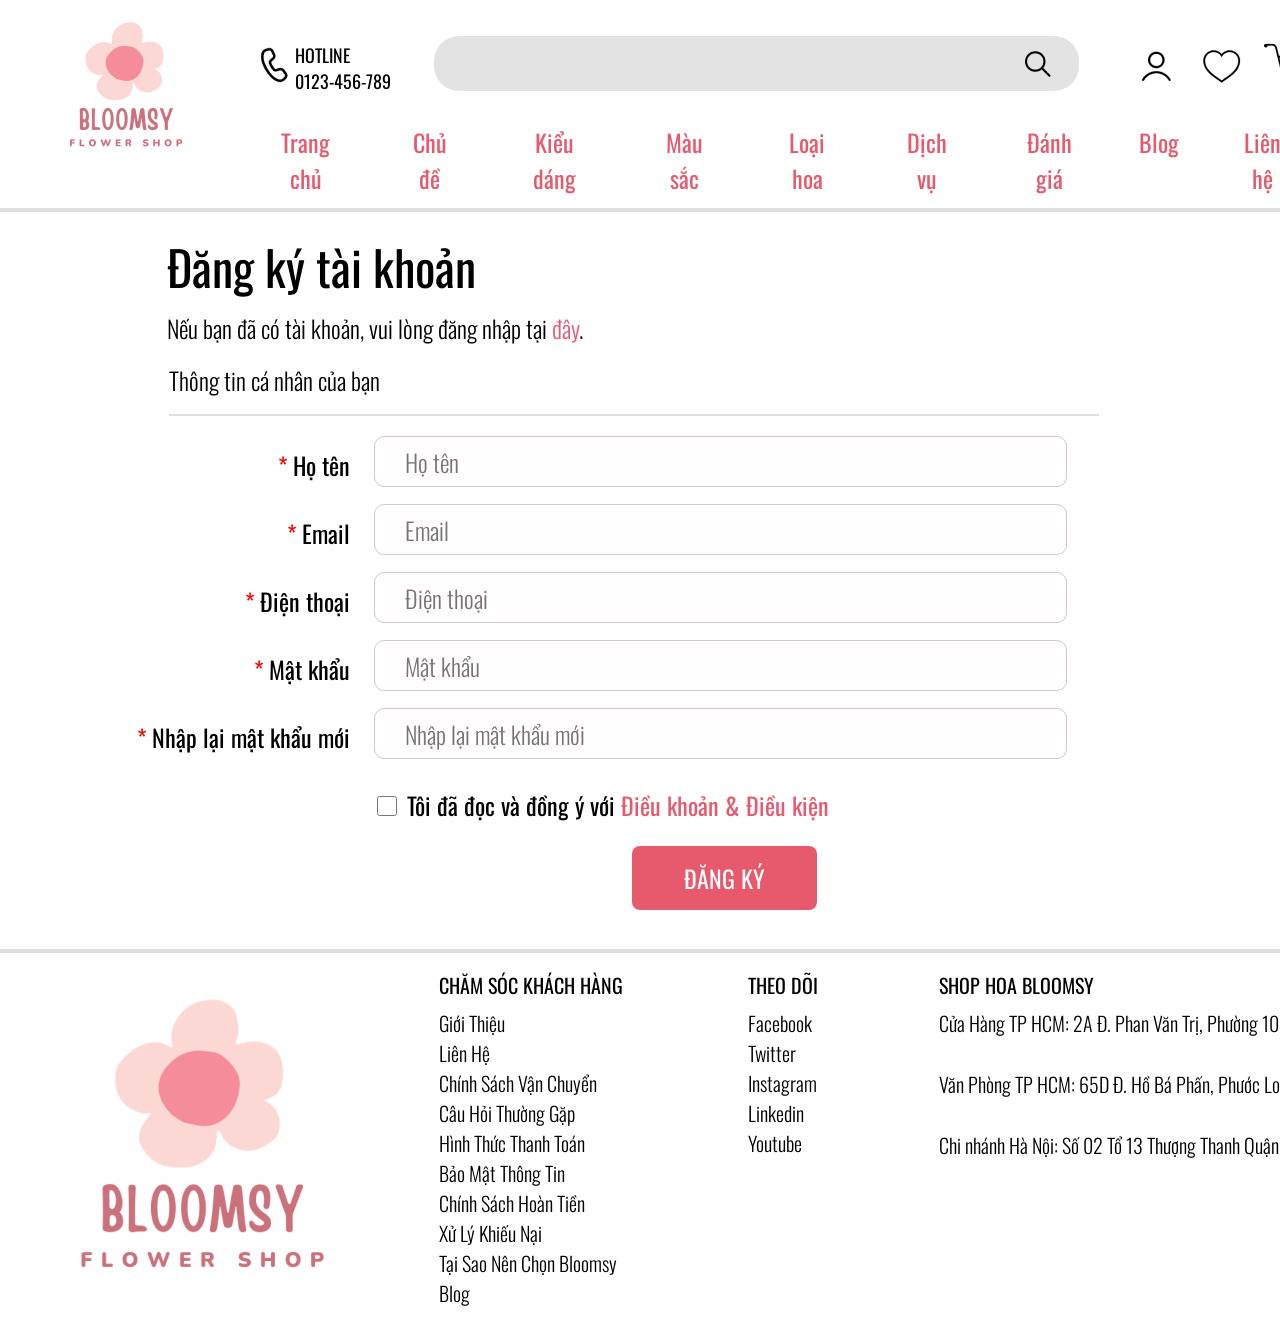
<file: Register/register.html>
<!DOCTYPE html>
<html lang="en">
<head>
    <meta charset="UTF-8">
    <meta name="viewport" content="width=device-width, initial-scale=1.0">
    <title>Register Account</title>
    <link href="https://cdn.jsdelivr.net/npm/bootstrap@5.3.2/dist/css/bootstrap.min.css" rel="stylesheet" integrity="sha384-T3c6CoIi6uLrA9TneNEoa7RxnatzjcDSCmG1MXxSR1GAsXEV/Dwwykc2MPK8M2HN" crossorigin="anonymous">
    <link rel="preconnect" href="https://fonts.googleapis.com">
    <link rel="preconnect" href="https://fonts.gstatic.com" crossorigin>
    <link href="https://fonts.googleapis.com/css2?family=Oswald:wght@200;300;400;500;600;700&display=swap" rel="stylesheet">
    <link rel="stylesheet" href="register.css">
</head>
<body>
    <div class="root">
        <div class="web-container">
            <div class="register-container">
                <!--Header-->
                <div class="container-fluid">
                    <div class="row">
                        <div class="col-2">
                            <img src="/flower_shop/img/2 1.png" alt="logo">
                        </div>
                        <div class="col-10" style="margin-top: 36px;">
                            <div class="row">
                                <div class="col d-flex" style="margin-top: 6px; margin-right: 60px;">
                                    <div class="phone-icon"><img src="/flower_shop/img/Phone.png" alt=""></div>
                                    <div class="contact">
                                        <div>HOTLINE</div>
                                        <div>0123-456-789</div>
                                    </div>
                                </div>
                                <div class="col d-flex">
                                    <div class="search" style="position: relative;">
                                        <div class="search">
                                            <input type="text" class="search-bar" placeholder=" ">
                                        </div>
                                        <div class="search-icon"><img src="/flower_shop/img/Search.png" alt=""></div>
                                    </div>
                                </div>
                                <div class="col">
                                    <div class="list-icon d-flex" style="margin-left:30px ;">
                                        <div class="icon"><a href=""><img src="/flower_shop/img/Customer.png" alt=""></a></div>
                                        <div class="icon"><a href=""><img src="/flower_shop/img/Favorite.png" alt=""></a></div>
                                        <div class="icon"><a href=""><img src="/flower_shop/img/Shopping Cart.png" alt=""></a></div>
                                    </div>
                                </div>
                                <div class="col d-flex">
                                    <div class="total-cart">
                                        <div>Giỏ hàng</div>
                                        <div class="Total-cost-cart">0 VND</div>
                                    </div>
                                </div>
                            </div>
                            <div class="row">
                                <div class="col-11 d-flex">
                                    <div class="second-nav" style="display: flex;">
                                            <a href="" class="header-nav">Trang chủ</a>
                                            <a href="" class="header-nav">Chủ đề</a>
                                            <a href="" class="header-nav">Kiểu dáng</a>
                                            <a href="" class="header-nav">Màu sắc</a>
                                            <a href="" class="header-nav">Loại hoa</a>
                                            <a href="" class="header-nav">Dịch vụ</a>
                                            <a href="" class="header-nav">Đánh giá</a>
                                            <a href="" class="header-nav">Blog</a>
                                            <a href="" class="header-nav">Liên hệ</a>
                                    </div>     
                                </div>
                            </div>
                        </div>
                    </div>
                </div>
                <!--Main đăng nhập-->
                <div class="container-fluid">
                    <div class="row">
                        <div class="col" style="margin-left: 155px;">
                            <div class="text">
                                <h1>Đăng ký tài khoản</h1>
                                <p>Nếu bạn đã có tài khoản, vui lòng đăng nhập tại <a href="/Login/login-page.html">đây</a>.</p>
                            </div>
                        </div>
                    </div>
                    <div class="row">
                        <div class="col" style="margin-left: 157px;">
                            <div class="text">
                                <p class="text">Thông tin cá nhân của bạn</p>
                                <p class="line"></p>
                            </div>
                        </div>
                    </div>
                    <div class="row">
                        <div class="col-3 text-end">
                            <p class="form-register"><span style="color: red; margin-right:5px; font-size: 700;">*</span>Họ tên</p>
                        </div>
                        <div class="col">
                            <input type="text" class="input-register" placeholder="Họ tên">
                        </div>
                    </div>
                    <div class="row">
                        <div class="col-3 text-end">
                            <p class="form-register"><span style="color: red; margin-right:5px; font-size: 700;">*</span>Email</p>
                        </div>
                        <div class="col">
                            <input type="email" class="input-register" placeholder="Email">
                        </div>
                    </div>
                    <div class="row">
                        <div class="col-3 text-end">
                            <p class="form-register"><span style="color: red; margin-right:5px; font-size: 700;">*</span>Điện thoại</p>
                        </div>
                        <div class="col">
                            <input type="email" class="input-register" placeholder="Điện thoại">
                        </div>
                    </div>
                    <div class="row">
                        <div class="col-3 text-end">
                            <p class="form-register"><span style="color: red; margin-right:5px; font-size: 700;">*</span>Mật khẩu</p>
                        </div>
                        <div class="col">
                            <input type="password" class="input-register" placeholder="Mật khẩu">
                        </div>
                    </div>
                    <div class="row">
                        <div class="col-3 text-end">
                            <p class="form-register"><span style="color: red; margin-right:5px; font-size: 700;">*</span>Nhập lại mật khẩu mới</p>
                        </div>
                        <div class="col">
                            <input type="password" class="input-register" placeholder="Nhập lại mật khẩu mới">
                        </div>
                    </div>
                    <div class="row">
                        <div class="col d-flex" style="margin-left:365px; margin-bottom:23px ;">
                            <input type="checkbox" class="checkbox">
                            <div class="form-register">Tôi đã đọc và đồng ý với <a href="" class="DK-DK">Điều khoản & Điều kiện</a></div>
                        </div>
                    </div>
                    <div class="row text-center" >
                        <div class="col" style="margin-bottom:39px;">
                            <input type="submit" value="ĐĂNG KÝ" class="btn-register">
                        </div>
                    </div>
                </div>
                <!--Footer-->
                <div class="container-fluid">
                    <div class="row">
                        <div class="col-3" style="margin: 30px 0 34px 45px;">
                            <img src="/flower_shop/img/2 2.png" alt="logo">
                        </div>
                        <div class="col-2" style="margin-left: 20px;">
                            <div class="footer">
                                <h3>chăm sóc khách hàng</h3>
                                <a href="">Giới Thiệu</a>
                                <a href="">Liên Hệ</a>
                                <a href="">Chính Sách Vận Chuyển</a>
                                <a href="">Câu Hỏi Thường Gặp</a>
                                <a href="">Hình Thức Thanh Toán</a>
                                <a href="">Bảo Mật Thông Tin</a>
                                <a href="">Chính Sách Hoàn Tiền</a>
                                <a href="">Xử Lý Khiếu Nại</a>
                                <a href="">Tại Sao Nên Chọn Bloomsy</a>
                                <a href="">Blog</a>
                            </div>
                        </div>
                        <div class="col-1" style="margin-left: 68px;">
                            <div class="footer">
                                <h3>theo dõi</h3>
                                <a href="">Facebook</a>
                                <a href="">Twitter</a>
                                <a href="">Instagram</a>
                                <a href="">Linkedin</a>
                                <a href="">Youtube</a>
                            </div>
                        </div>
                        <div class="col" style="margin-left: 70px;">
                            <div class="footer">
                                <h3>shop hoa bloomsy</h3>
                                <p>Cửa Hàng TP HCM: 2A Đ. Phan Văn Trị, Phường 10, Gò Vấp, TP.HCM</p>
                                <p>Văn Phòng TP HCM: 65D Đ. Hồ Bá Phấn, Phước Long A, Thủ Đức, TP.HCM</p>
                                <p>Chi nhánh Hà Nội: Số 02 Tổ 13 Thượng Thanh Quận Long Biên, Hà Nội</p>
                            </div>
                        </div>
                    </div>
                </div>
            </div>
        </div>
    </div>
    <script src="https://cdn.jsdelivr.net/npm/bootstrap@5.3.2/dist/js/bootstrap.bundle.min.js" integrity="sha383-C6RzsynM9kWDrMNeT87bh95OGNyZPhcTNXj1NW7RuBCsyN/o0jlpcV8Qyq46cDfL" crossorigin="anonymous"></script>
</body>
</html>
</file>
<file: main_page/assets/css/style.css>
* {
    margin: 0;
    padding: 0;
    box-sizing: border-box;
}

html {
    font-family: 'Oswald', sans-serif;
}

.header {
    background-color: white;
    box-shadow: 0 0 10px rgba(0, 0, 0, 0.3);
    position: fixed !important; 
    top: 0;
    left: 0;
    right: 0;
    z-index: 1;
    height: 182px;
}

.header-bar {
    box-shadow: 0 0 10px rgba(0, 0, 0, 0.5);
}

.logo-header {
    display: flex;
    justify-content: center;
    align-items: center;
}

.navigation-bar {
    display: flex;
    flex-direction: column;
    justify-content: center;
    margin-top: 36px !important
}

.first-nav {
    margin-bottom: 25px;
}

.header-contact {
    display: flex;
    width: 105px;
    height: 53px;
    flex-direction: column;
    justify-content: center;
    flex-shrink: 0;
    color: #000;
    font-family: Oswald;
    font-size: 18px;
    font-style: normal;
    font-weight: 400;
    line-height: normal;
    margin-right: 41px;
}

.header .search-bar {
    position: relative; width: 642px; height: 55px; flex-shrink: 0; border-radius: 25px; background: #E3E3E3;
}

.header .search-bar-input {
    width: 642px; height: 55px; border-radius: 25px
}

.header .search-button {
    overflow: hidden;
    width: 34px;
    height: 34px;
    position: absolute;
    top: 0;
    right: 0;
    margin: 11px 24px 10px 0;
}

.user-icon {
    margin-left: 41px;
}

.favourite-icon {
    padding-left: 18px;
}

.shopping-cart {
    padding-left: 18px;
}

.cart-and-price {
    display: flex;
    width: 105px;
    height: 53px;
    flex-direction: column;
    justify-content: center;
    flex-shrink: 0;
    margin-left: 23px;
}

.first-nav-text {
    color: #000;
    font-family: Oswald;
    font-size: 22px;
    font-style: normal;
    font-weight: 400;
    line-height: normal;
}

.second-nav ul {
    padding: 0;
}

.second-nav li {
    display: inline-block;
}

.second-nav li a {
    display: flex;
    width: 102px;
    height: 50px;
    margin-right: 16px;
    flex-direction: column;
    justify-content: center;
    flex-shrink: 0;
    text-decoration: none;
    color: #E7596D;
    text-align: center;
    font-family: Oswald;
    font-size: 24px;
    font-style: normal;
    font-weight: 400;
    line-height: normal;
}

.lien-he {
    color: #E7596D;
}

.lien-he:hover {
    color: #DFA3AB;
}

.slider {
    margin-top: 182px;
}

.carousel-item {
    height: 532px;
    overflow-y: hidden;
}

.carousel-image {

    width: 100%;
}

.content {

}

.footer {

}
</file>
<file: Blog/blog.css>
.login-container{
    .container-fluid{
        width: 1448px;
        box-shadow: 0px 4px 0px 0px rgba(0, 0, 0, 0.125);
        .contact{
            flex-direction: column; 
            justify-content: center;
            flex-shrink: 0;
            color: #000;
            font-family: Oswald;
            font-size: 18px;
            font-style: normal;
            font-weight: 400;
            line-height: normal;
        }
        .search-bar{
            width: 645px;
            height: 55px;
            flex-shrink: 0;
            border-style: none;
            border-radius: 25px;
            background: #E3E3E3;
            color: #747474;
            font-family: Oswald;
            padding-left: 30px;
            font-size: 24px;
            font-style: normal;
            font-weight: 300;
            line-height: normal;
        }
        .search-icon{
            overflow: hidden;
            position: absolute;
            top: 0;
            right: 0;
            margin: 11px 24px 10px 0;
        }
        .icon{
            margin-top: 6px;
            margin-right:18px;
        }
        .total-cart{
            color: #000;
            font-family: Oswald;
            font-size: 22px;
            font-style: normal;
            font-weight: 400;
            line-height: normal;
        }
        .second-nav a{
            text-decoration: none;
            flex-direction: column;
            justify-content: center;
            color: #E7596D;
            text-align: center;
            font-family: Oswald;
            font-size: 24px;
            font-style: normal;
            font-weight: 400;
            line-height: normal;
            margin: 24px 42px 12px 10px;

            &:hover{
                color: #DFA3AB;
            }
        }
        .blog{
            color: #000;
            text-align: center;
            font-family: Oswald;
            font-size: 48px;
            font-style: normal;
            font-weight: 400;
            line-height: normal;
        }
        .line{
            border: 3px solid #E7596D;
            width: 138px;
            margin-left: 645px;
        }
        .card h5{
            color: #000;
            text-align: center;
            font-family: Oswald;
            font-size: 26px;
            font-style: normal;
            font-weight: 400;
            line-height: normal;
            display: -webkit-box;
            -webkit-line-clamp: 1;
            -webkit-box-orient: vertical;
            overflow: hidden;
        }
        .card{
            justify-content: end;
            border-radius: 30px;
        }
        .card p{
            color: #000;
            text-align: center;
            font-family: Oswald;
            font-size: 24px;
            font-style: normal;
            font-weight: 300;
            line-height: normal;
            display: -webkit-box;
            -webkit-line-clamp: 2;
            -webkit-box-orient: vertical;
            overflow: hidden;
        }
        .card-img-top{
            width: 100%;
            height: 283px;
            padding-top: 10px;
        }
        .footer h3{
            margin-top: 21px;
            color: #000;
            text-transform: uppercase;
            font-family: Oswald;
            font-size: 20px;
            font-style: normal;
            font-weight: 400;
            line-height: normal;
        }
        .footer a{
            display: block;
            text-decoration: none;
            color: #000;
            font-family: Oswald;
            font-size: 20px;
            font-style: normal;
            font-weight: 300;
            line-height: normal;
            &:hover{
                text-decoration: underline;
            }
        }
        .footer p{
            color: #000;
            font-family: Oswald;
            font-size: 20px;
            font-style: normal;
            font-weight: 300;
            line-height: normal;
            padding-bottom: 15px;
        }
    }
}
</file>
<file: flower_shop/styletest.css>
.login-container{
    .container-fluid{
        width: 1448px;
        box-shadow: 0px 4px 0px 0px rgba(0, 0, 0, 0.125);
        .contact{
            flex-direction: column; 
            justify-content: center;
            flex-shrink: 0;
            color: #000;
            font-family: Oswald;
            font-size: 18px;
            font-style: normal;
            font-weight: 400;
            line-height: normal;
        }
        .search-bar{
            width: 645px;
            height: 55px;
            flex-shrink: 0;
            border-style: none;
            border-radius: 25px;
            background: #E3E3E3;
            color: #747474;
            font-family: Oswald;
            padding-left: 30px;
            font-size: 24px;
            font-style: normal;
            font-weight: 300;
            line-height: normal;
        }
        .search-icon{
            overflow: hidden;
            position: absolute;
            top: 0;
            right: 0;
            margin: 11px 24px 10px 0;
        }
        .icon{
            margin-top: 6px;
            margin-right:18px;
        }
        .total-cart{
            color: #000;
            font-family: Oswald;
            font-size: 22px;
            font-style: normal;
            font-weight: 400;
            line-height: normal;
        }
        .second-nav a{
            text-decoration: none;
            flex-direction: column;
            justify-content: center;
            color: #E7596D;
            text-align: center;
            font-family: Oswald;
            font-size: 24px;
            font-style: normal;
            font-weight: 400;
            line-height: normal;
            margin: 12px 0px 12px 10px;

            &:hover{
                color: #DFA3AB;
            }
        }
        .dropdown{
            margin: 0 5px 0 5px;
        }
        .header-nav{
            margin: 18px 24px 12px 10px;
        }
        .text h1{
            margin-top: 23px;
            color: #000;
            font-family: Oswald;
            font-size: 48px;
            font-style: normal;
            font-weight: 400;
            line-height: normal;
        }
        .text p{
            color: #000;
            font-family: Oswald;
            font-size: 24px;
            font-style: normal;
            font-weight: 300;
            line-height: normal;
        }
        /*dropdown*/
        .menu{
            position: absolute;
            background-color: #DFA3AB;
            margin-top: 52px;
            list-style: none;
            height: 180px;
            display: none;
        }
        .menu li{
            padding: 10px;
        }
        /*dropdown*/
        .form-forget{
            color: #000;
            margin-top:11px;
            font-family: Oswald;
            font-size: 24px;
            font-style: normal;
            font-weight: 400;
            line-height: normal;
        }
        .input-forget{
            color: #747474;
            font-family: Oswald;
            font-size: 24px;
            margin-bottom: 17px;
            font-style: normal;
            font-weight: 300;
            line-height: normal;
            padding-left: 30px;
            width: 693px;
            height: 51px;
            border-radius: 10px;
            border: 1px solid #CCC;
            background: #FFFDFD;
        }
        .btn-valid{
            width: 192px;
            height: 50px;
            color: #FFF;
            text-align: center;
            font-family: Oswald;
            font-size: 24px;
            font-style: normal;
            font-weight: 400;
            line-height: normal;
            background-color: #E7596D;
            border: none;
            border-radius: 8px;
        }
        .btn-confirm{
            background-color: #E7596D;
            border: none;
            border-radius: 8px;
            width: 185px;
            height: 64px;
            color: #FFF;
            text-align: center;
            font-family: Oswald;
            font-size: 24px;
            font-style: normal;
            font-weight: 400;
            line-height: normal;
        }
        .footer h3{
            margin-top: 21px;
            color: #000;
            text-transform: uppercase;
            font-family: Oswald;
            font-size: 20px;
            font-style: normal;
            font-weight: 400;
            line-height: normal;
        }
        .footer a{
            display: block;
            text-decoration: none;
            color: #000;
            font-family: Oswald;
            font-size: 20px;
            font-style: normal;
            font-weight: 300;
            line-height: normal;
            &:hover{
                text-decoration: underline;
            }
        }
        .footer p{
            color: #000;
            font-family: Oswald;
            font-size: 20px;
            font-style: normal;
            font-weight: 300;
            line-height: normal;
            padding-bottom: 15px;
        }
    }
}
</file>
<file: ForgetPassword/forgetpassword.css>
.login-container{
    .container-fluid{
        width: 1448px;
        box-shadow: 0px 4px 0px 0px rgba(0, 0, 0, 0.125);
        .contact{
            flex-direction: column; 
            justify-content: center;
            flex-shrink: 0;
            color: #000;
            font-family: Oswald;
            font-size: 18px;
            font-style: normal;
            font-weight: 400;
            line-height: normal;
        }
        .search-bar{
            width: 645px;
            height: 55px;
            flex-shrink: 0;
            border-style: none;
            border-radius: 25px;
            background: #E3E3E3;
            color: #747474;
            font-family: Oswald;
            padding-left: 30px;
            font-size: 24px;
            font-style: normal;
            font-weight: 300;
            line-height: normal;
        }
        .search-icon{
            overflow: hidden;
            position: absolute;
            top: 0;
            right: 0;
            margin: 11px 24px 10px 0;
        }
        .icon{
            margin-top: 6px;
            margin-right:18px;
        }
        .total-cart{
            color: #000;
            font-family: Oswald;
            font-size: 22px;
            font-style: normal;
            font-weight: 400;
            line-height: normal;
        }
        .second-nav a{
            text-decoration: none;
            flex-direction: column;
            justify-content: center;
            color: #E7596D;
            text-align: center;
            font-family: Oswald;
            font-size: 24px;
            font-style: normal;
            font-weight: 400;
            line-height: normal;
            margin: 24px 42px 12px 10px;

            &:hover{
                color: #DFA3AB;
            }
        }
        .text h1{
            margin-top: 23px;
            color: #000;
            font-family: Oswald;
            font-size: 48px;
            font-style: normal;
            font-weight: 400;
            line-height: normal;
        }
        .text p{
            color: #000;
            font-family: Oswald;
            font-size: 24px;
            font-style: normal;
            font-weight: 300;
            line-height: normal;
        }
        .form-forget{
            color: #000;
            margin-top:11px;
            font-family: Oswald;
            font-size: 24px;
            font-style: normal;
            font-weight: 400;
            line-height: normal;
        }
        .input-forget{
            color: #747474;
            font-family: Oswald;
            font-size: 24px;
            margin-bottom: 17px;
            font-style: normal;
            font-weight: 300;
            line-height: normal;
            padding-left: 30px;
            width: 693px;
            height: 51px;
            border-radius: 10px;
            border: 1px solid #CCC;
            background: #FFFDFD;
        }
        .btn-valid{
            width: 192px;
            height: 50px;
            color: #FFF;
            text-align: center;
            font-family: Oswald;
            font-size: 24px;
            font-style: normal;
            font-weight: 400;
            line-height: normal;
            background-color: #E7596D;
            border: none;
            border-radius: 8px;
        }
        .btn-confirm{
            background-color: #E7596D;
            border: none;
            border-radius: 8px;
            width: 185px;
            height: 64px;
            color: #FFF;
            text-align: center;
            font-family: Oswald;
            font-size: 24px;
            font-style: normal;
            font-weight: 400;
            line-height: normal;
        }
        .footer h3{
            margin-top: 21px;
            color: #000;
            text-transform: uppercase;
            font-family: Oswald;
            font-size: 20px;
            font-style: normal;
            font-weight: 400;
            line-height: normal;
        }
        .footer a{
            display: block;
            text-decoration: none;
            color: #000;
            font-family: Oswald;
            font-size: 20px;
            font-style: normal;
            font-weight: 300;
            line-height: normal;
            &:hover{
                text-decoration: underline;
            }
        }
        .footer p{
            color: #000;
            font-family: Oswald;
            font-size: 20px;
            font-style: normal;
            font-weight: 300;
            line-height: normal;
            padding-bottom: 15px;
        }
    }
}
</file>
<file: Login/style.css>
.login-container{
    .container-fluid{
        width: 1448px;
        box-shadow: 0px 4px 0px 0px rgba(0, 0, 0, 0.125);
        .contact{
            flex-direction: column; 
            justify-content: center;
            flex-shrink: 0;
            color: #000;
            font-family: Oswald;
            font-size: 18px;
            font-style: normal;
            font-weight: 400;
            line-height: normal;
        }
        .search-bar{
            width: 645px;
            height: 55px;
            flex-shrink: 0;
            border-style: none;
            border-radius: 25px;
            background: #E3E3E3;
            color: #747474;
            font-family: Oswald;
            padding-left: 30px;
            font-size: 24px;
            font-style: normal;
            font-weight: 300;
            line-height: normal;
        }
        .search-icon{
            overflow: hidden;
            position: absolute;
            top: 0;
            right: 0;
            margin: 11px 24px 10px 0;
        }
        .icon{
            margin-top: 6px;
            margin-right:18px;
        }
        .total-cart{
            color: #000;
            font-family: Oswald;
            font-size: 22px;
            font-style: normal;
            font-weight: 400;
            line-height: normal;
        }
        .second-nav a{
            text-decoration: none;
            flex-direction: column;
            justify-content: center;
            color: #E7596D;
            text-align: center;
            font-family: Oswald;
            font-size: 24px;
            font-style: normal;
            font-weight: 400;
            line-height: normal;
            margin: 24px 42px 12px 10px;

            &:hover{
                color: #DFA3AB;
            }
        }
        .text h1{
            margin-top: 23px;
            color: #000;
            font-family: Oswald;
            font-size: 48px;
            font-style: normal;
            font-weight: 400;
            line-height: normal;
        }
        .text p{
            color: #000;
            font-family: Oswald;
            font-size: 24px;
            font-style: normal;
            font-weight: 300;
            line-height: normal;
        }
        .text a{
            text-decoration: none;
            color: #E7596D;
            &:hover{
                text-decoration: underline;
            }
        }
        .form-login{
            color: #000;
            margin-top:11px;
            font-family: Oswald;
            font-size: 24px;
            font-style: normal;
            font-weight: 400;
            line-height: normal;
        }
        .input-login{
            color: #747474;
            font-family: Oswald;
            font-size: 24px;
            margin-bottom: 17px;
            font-style: normal;
            font-weight: 300;
            line-height: normal;
            padding-left: 30px;
            width: 693px;
            height: 51px;
            border-radius: 10px;
            border: 1px solid #CCC;
            background: #FFFDFD;
        }
        .forget-password{
            color: #E7596D;
            text-decoration: none;
            font-family: Oswald;
            font-size: 24px;
            font-style: normal;
            font-weight: 400;
            line-height: normal;
            &:hover{
                text-decoration: underline;
            }
        }
        .btn-login{
            background-color: #E7596D;
            border: none;
            border-radius: 8px;
            width: 185px;
            height: 64px;
            color: #FFF;
            text-align: center;
            font-family: Oswald;
            font-size: 24px;
            font-style: normal;
            font-weight: 400;
            line-height: normal;
        }
        .footer h3{
            margin-top: 21px;
            color: #000;
            text-transform: uppercase;
            font-family: Oswald;
            font-size: 20px;
            font-style: normal;
            font-weight: 400;
            line-height: normal;
        }
        .footer a{
            display: block;
            text-decoration: none;
            color: #000;
            font-family: Oswald;
            font-size: 20px;
            font-style: normal;
            font-weight: 300;
            line-height: normal;
            &:hover{
                text-decoration: underline;
            }
        }
        .footer p{
            color: #000;
            font-family: Oswald;
            font-size: 20px;
            font-style: normal;
            font-weight: 300;
            line-height: normal;
            padding-bottom: 15px;
        }
    }
}
</file>
<file: Register/register.css>
.register-container{
    .container-fluid{
        width: 1448px;
        box-shadow: 0px 4px 0px 0px rgba(0, 0, 0, 0.125);
        .contact{
            flex-direction: column; 
            justify-content: center;
            flex-shrink: 0;
            color: #000;
            font-family: Oswald;
            font-size: 18px;
            font-style: normal;
            font-weight: 400;
            line-height: normal;
        }
        .search-bar{
            width: 645px;
            height: 55px;
            flex-shrink: 0;
            border-style: none;
            border-radius: 25px;
            background: #E3E3E3;
            color: #747474;
            font-family: Oswald;
            padding-left: 30px;
            font-size: 24px;
            font-style: normal;
            font-weight: 300;
            line-height: normal;
        }
        .search-icon{
            overflow: hidden;
            position: absolute;
            top: 0;
            right: 0;
            margin: 11px 24px 10px 0;
        }
        .icon{
            margin-top: 6px;
            margin-right:18px;
        }
        .total-cart{
            color: #000;
            font-family: Oswald;
            font-size: 22px;
            font-style: normal;
            font-weight: 400;
            line-height: normal;
        }
        .second-nav a{
            text-decoration: none;
            flex-direction: column;
            justify-content: center;
            color: #E7596D;
            text-align: center;
            font-family: Oswald;
            font-size: 24px;
            font-style: normal;
            font-weight: 400;
            line-height: normal;
            margin: 24px 42px 12px 10px;

            &:hover{
                color: #DFA3AB;
            }
        }
        .text h1{
            margin-top: 23px;
            color: #000;
            font-family: Oswald;
            font-size: 48px;
            font-style: normal;
            font-weight: 400;
            line-height: normal;
        }
        .text p{
            color: #000;
            font-family: Oswald;
            font-size: 24px;
            font-style: normal;
            font-weight: 300;
            line-height: normal;
        }
        .text a{
            text-decoration: none;
            color: #E7596D;
            &:hover{
                text-decoration: underline;
            }
        }
        .line{
            border: 0.25px solid #747474;
            border-color: rgba(0, 0, 0, 0.125);
            width: 930px;
            margin-bottom: 20px;
        }
        .form-register{
            color: #000;
            margin-top:11px;
            font-family: Oswald;
            font-size: 24px;
            font-style: normal;
            font-weight: 400;
            line-height: normal;
        }
        .input-register{
            color: #747474;
            font-family: Oswald;
            font-size: 24px;
            margin-bottom: 17px;
            font-style: normal;
            font-weight: 300;
            line-height: normal;
            padding-left: 30px;
            width: 693px;
            height: 51px;
            border-radius: 10px;
            border: 1px solid #CCC;
            background: #FFFDFD;
        }
        .checkbox{
            width: 20px;
            height: 20px;
            margin: 20px 10px 0 0;
        }
        .DK-DK{
            text-decoration: none;
            color:#E7596D;
            &:hover{
                text-decoration: underline;
            }
        }
        .btn-register{
            background-color: #E7596D;
            border: none;
            border-radius: 8px;
            width: 185px;
            height: 64px;
            color: #FFF;
            text-align: center;
            font-family: Oswald;
            font-size: 24px;
            font-style: normal;
            font-weight: 400;
            line-height: normal;
        }
        .footer h3{
            margin-top: 21px;
            color: #000;
            text-transform: uppercase;
            font-family: Oswald;
            font-size: 20px;
            font-style: normal;
            font-weight: 400;
            line-height: normal;
        }
        .footer a{
            display: block;
            text-decoration: none;
            color: #000;
            font-family: Oswald;
            font-size: 20px;
            font-style: normal;
            font-weight: 300;
            line-height: normal;
            &:hover{
                text-decoration: underline;
            }
        }
        .footer p{
            color: #000;
            font-family: Oswald;
            font-size: 20px;
            font-style: normal;
            font-weight: 300;
            line-height: normal;
            padding-bottom: 15px;
        }
    }
}
</file>
